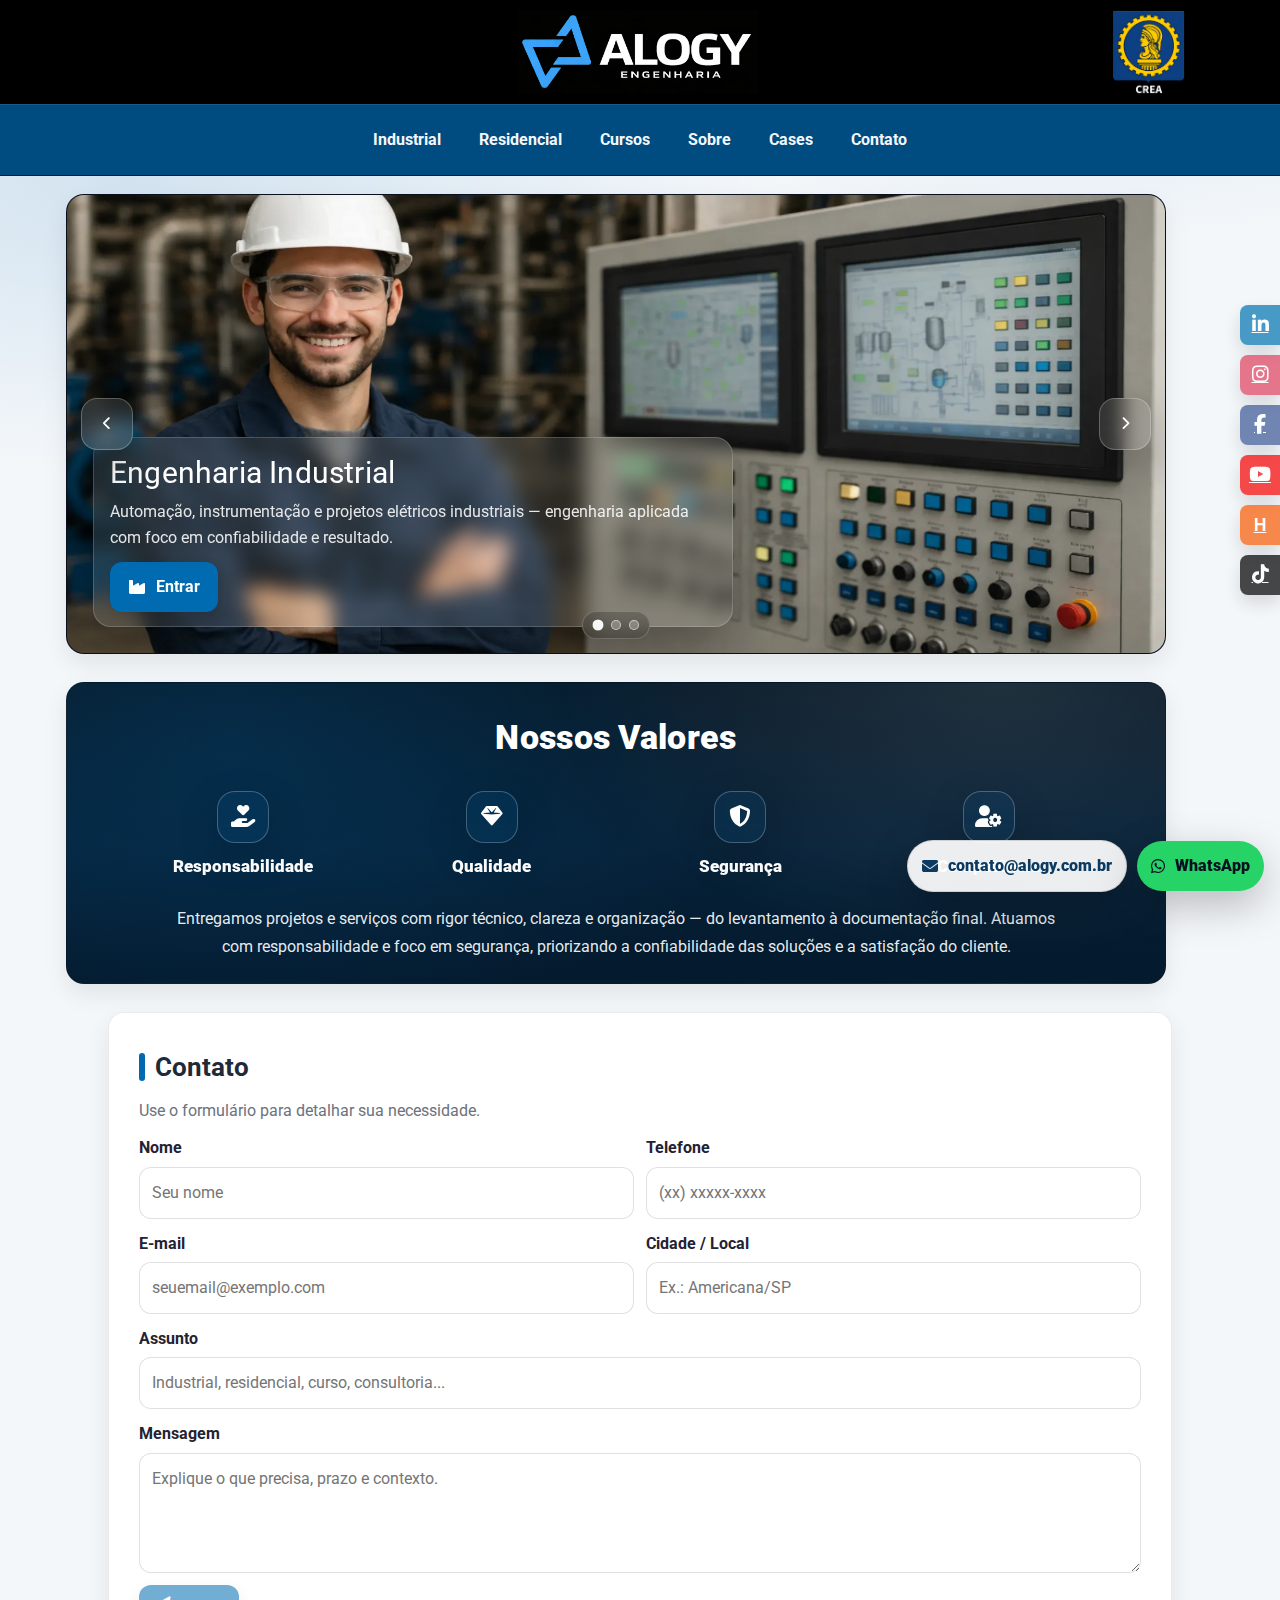
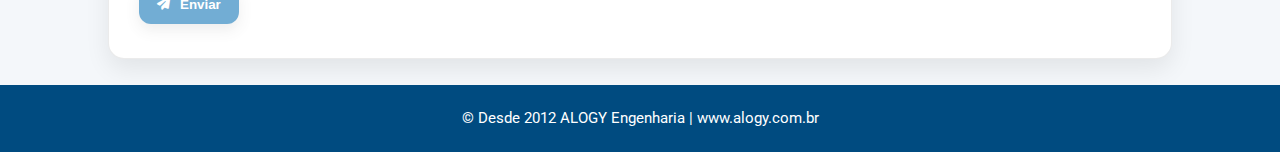
<file: index.html>
<!DOCTYPE html>
<html lang="pt-br">
<head>
  <meta charset="UTF-8" />
  <meta name="viewport" content="width=device-width, initial-scale=1.0"/>
  <title>ALOGY Engenharia | Automação, Instrumentação e Projetos Elétricos</title>

  <link rel="icon" href="logo-alogy.webp" type="image/webp" />
  <link rel="shortcut icon" href="favicon.ico" type="image/x-icon" />

  <!-- Performance (Fonts) -->
  <link rel="preconnect" href="https://fonts.googleapis.com">
  <link rel="preconnect" href="https://fonts.gstatic.com" crossorigin>
  <link href="https://fonts.googleapis.com/css2?family=Roboto:wght@400;700&display=swap" rel="stylesheet" />

  <link rel="stylesheet" href="https://cdnjs.cloudflare.com/ajax/libs/font-awesome/6.4.0/css/all.min.css" />

  <!-- SEO básico -->
  <meta name="description" content="Projetos e consultoria em automação, instrumentação e elétrica industrial/residencial. Engenharia aplicada com foco em segurança, qualidade e confiabilidade. Fale no WhatsApp."/>
  <meta name="robots" content="index,follow" />
  <link rel="canonical" href="https://www.alogy.com.br/" />
  <meta name="theme-color" content="#004b80" />
  <meta name="keywords" content="engenharia, automação, instrumentação, elétrica, projetos industriais, projetos residenciais, NR10, SCADA, projetos elétricos" />

  <!-- Open Graph / Social -->
  <meta property="og:locale" content="pt_BR" />
  <meta property="og:type" content="website" />
  <meta property="og:site_name" content="ALOGY Engenharia" />
  <meta property="og:title" content="ALOGY Engenharia" />
  <meta property="og:description" content="Projetos e consultoria em automação, instrumentação e elétrica industrial/residencial."/>
  <meta property="og:image" content="logo-alogy.webp" />
  <meta property="og:url" content="https://www.alogy.com.br/" />

  <meta name="twitter:card" content="summary_large_image" />
  <meta name="twitter:title" content="ALOGY Engenharia" />
  <meta name="twitter:description" content="Projetos e consultoria em automação, instrumentação e elétrica industrial/residencial." />
  <meta name="twitter:image" content="logo-alogy.webp" />

  <!-- ✅ seu CSS vai aqui -->
  <link rel="stylesheet" href="style.css" />

  <!-- ✅ seu JS completo vai aqui -->
  <script src="app.js" defer></script>
</head>

<body>
  <header>
    <div class="container headbar">
      <a href="index.html" class="logo-wrapper" aria-label="Voltar para o início">
        <img src="logo-alogy.webp" alt="ALOGY Engenharia" />
      </a>

      <!-- CREA no topo direito (apenas imagem estática, sem borda/caixa) -->
      <div class="crea-top" aria-label="CREA-SP">
        <img src="crea.webp" alt="CREA-SP">
      </div>

      <!-- ✅ mantém do mesmo jeito -->
      <button class="menu-toggle" onclick="toggleMobileMenu()" aria-label="Abrir menu">
        <i class="fas fa-bars"></i>
      </button>
    </div>

    <nav class="desktop" aria-label="Menu principal">
      <div class="container navlinks">
        <a href="industrial.html">Industrial</a>
        <a href="residencial.html">Residencial</a>
        <a href="cursos.html">Cursos</a>
        <a href="sobre.html">Sobre</a>
        <a href="cases.html">Cases</a>
        <a href="#contato">Contato</a>
      </div>
    </nav>

    <!-- ✅ REMOVIDO onclick dos links (auto-close já fecha sozinho) -->
    <nav class="mobile" aria-label="Menu mobile">
      <a href="industrial.html">Industrial</a>
      <a href="residencial.html">Residencial</a>
      <a href="cursos.html">Cursos</a>
      <a href="sobre.html">Sobre</a>
      <a href="cases.html">Cases</a>
      <a href="#contato">Contato</a>
    </nav>
  </header>

  <div class="social-floating" aria-label="Redes sociais">
    <a href="https://www.linkedin.com/company/alogyengenharia" class="linkedin" target="_blank" rel="noopener" aria-label="LinkedIn">
      <i class="fab fa-linkedin-in"></i>
    </a>
    <a href="https://www.instagram.com/alogyengenharia" class="instagram" target="_blank" rel="noopener" aria-label="Instagram">
      <i class="fab fa-instagram"></i>
    </a>
    <a href="https://www.facebook.com/alogyengenharia" class="facebook" target="_blank" rel="noopener" aria-label="Facebook">
      <i class="fab fa-facebook-f"></i>
    </a>
    <a href="https://www.youtube.com/@alogyengenharia" class="youtube" target="_blank" rel="noopener" aria-label="YouTube">
      <i class="fab fa-youtube"></i>
    </a>
    <a href="https://hotmart.com/pt-br/club/alogyengenharia" class="hotmart" target="_blank" rel="noopener" aria-label="Hotmart">H</a>
    <a href="https://www.tiktok.com/@alogyengenharia" class="tiktok" target="_blank" rel="noopener" aria-label="TikTok">
      <i class="fab fa-tiktok"></i>
    </a>
  </div>

  <div class="fab-wrap" aria-label="Ações rápidas">
    <a class="fab-btn mail" href="mailto:contato@alogy.com.br" aria-label="Enviar e-mail para contato@alogy.com.br">
      <i class="fas fa-envelope"></i> contato@alogy.com.br
    </a>

    <a class="fab-btn wa" href="https://wa.me/5519981795468?text=Ol%C3%A1!%20Vim%20pelo%20site%20ALOGY.%20Poderia%20me%20ajudar%3F" target="_blank" rel="noopener" aria-label="Abrir WhatsApp">
      <i class="fab fa-whatsapp"></i> WhatsApp
    </a>
  </div>

  <div class="banner-wrap banner-fullwidth">
    <div class="banner" aria-label="Banner principal com 3 destaques">
      <div class="slides">

        <!-- Slide 1 -->
        <a class="slide active" href="industrial.html"
           style="--pos-desktop: 50% 30%;"
           aria-label="Ir para Industrial">
          <picture class="slide-media" aria-hidden="true">
            <source media="(max-width: 768px)" srcset="banner1_mobile.webp">
            <img src="banner1.webp" alt="">
          </picture>

          <div class="banner-content">
            <div class="banner-card">
              <div class="banner-title">Engenharia Industrial</div>
              <div class="banner-desc">
                Automação, instrumentação e projetos elétricos industriais — engenharia aplicada com foco em confiabilidade e resultado.
              </div>
              <div class="banner-actions">
                <span class="btn"><i class="fas fa-industry"></i> Entrar</span>
              </div>
            </div>
          </div>
        </a>

        <!-- Slide 2 -->
        <a class="slide" href="residencial.html"
           style="--pos-desktop: 50% 35%;"
           aria-label="Ir para Residencial">
          <picture class="slide-media" aria-hidden="true">
            <source media="(max-width: 768px)" srcset="banner2_mobile.webp">
            <img src="banner2.webp" alt="">
          </picture>

          <div class="banner-content">
            <div class="banner-card">
              <div class="banner-title">Projetos Residenciais</div>
              <div class="banner-desc">
                Projetos elétricos, diagramas técnicos, adequações NR10 e soluções de automação para residências e edifícios.
              </div>
              <div class="banner-actions">
                <span class="btn"><i class="fas fa-house-signal"></i> Entrar</span>
              </div>
            </div>
          </div>
        </a>

        <!-- Slide 3 -->
        <a class="slide" href="cursos.html"
           style="--pos-desktop: 50% 35%;"
           aria-label="Ir para Cursos">
          <picture class="slide-media" aria-hidden="true">
            <source media="(max-width: 768px)" srcset="banner3_mobile.webp">
            <img src="banner3.webp" alt="">
          </picture>

          <div class="banner-content">
            <div class="banner-card">
              <div class="banner-title">Cursos</div>
              <div class="banner-desc">
                Cursos online em automação e instrumentação para evolução técnica e profissional.
              </div>
              <div class="banner-actions">
                <span class="btn"><i class="fas fa-graduation-cap"></i> Entrar</span>
              </div>
            </div>
          </div>
        </a>

      </div>

      <button class="banner-nav prev" type="button" aria-label="Slide anterior">
        <i class="fas fa-chevron-left"></i>
      </button>
      <button class="banner-nav next" type="button" aria-label="Próximo slide">
        <i class="fas fa-chevron-right"></i>
      </button>

      <div class="banner-dots" aria-label="Indicadores do banner">
        <span class="dot active" data-idx="0" aria-label="Ir para slide 1"></span>
        <span class="dot" data-idx="1" aria-label="Ir para slide 2"></span>
        <span class="dot" data-idx="2" aria-label="Ir para slide 3"></span>
      </div>
    </div>
  </div>

  <!-- NOSSOS VALORES -->
  <div class="values-wrap banner-fullwidth" aria-label="Seção Nossos Valores">
    <section class="values">
      <h2 class="values-title">Nossos Valores</h2>

      <div class="values-grid" role="list">
        <div class="value-item" role="listitem">
          <div class="value-icon" aria-hidden="true">
            <i class="fa-solid fa-hand-holding-heart"></i>
          </div>
          <div class="value-label">Responsabilidade</div>
        </div>

        <div class="value-item" role="listitem">
          <div class="value-icon" aria-hidden="true">
            <i class="fa-solid fa-gem"></i>
          </div>
          <div class="value-label">Qualidade</div>
        </div>

        <div class="value-item" role="listitem">
          <div class="value-icon" aria-hidden="true">
            <i class="fa-solid fa-shield-halved"></i>
          </div>
          <div class="value-label">Segurança</div>
        </div>

        <div class="value-item" role="listitem">
          <div class="value-icon" aria-hidden="true">
            <i class="fa-solid fa-user-gear"></i>
          </div>
          <div class="value-label">Competência</div>
        </div>
      </div>

      <p class="values-text">
        Entregamos projetos e serviços com rigor técnico, clareza e organização — do levantamento à documentação final.
        Atuamos com responsabilidade e foco em segurança, priorizando a confiabilidade das soluções e a satisfação do cliente.
      </p>
    </section>
  </div>

  <main class="container">
    <!-- CONTATO -->
    <section id="contato" class="section-card">
      <div class="section-title">
        <div class="bar"></div><h3>Contato</h3>
      </div>
      <p class="muted">
        Use o formulário para detalhar sua necessidade.
      </p>

      <form id="formContato" onsubmit="enviarFormulario(event)" aria-label="Formulário de contato" novalidate>
        <div class="form-grid">
          <div class="field">
            <label for="c_nome">Nome</label>
            <input id="c_nome" type="text" placeholder="Seu nome" required />
          </div>
          <div class="field">
            <label for="c_fone">Telefone</label>
            <input id="c_fone" type="tel" placeholder="(xx) xxxxx-xxxx" required />
          </div>

          <div class="field">
            <label for="c_email">E-mail</label>
            <input id="c_email" type="email" placeholder="seuemail@exemplo.com" required />
          </div>
          <div class="field">
            <label for="c_cidade">Cidade / Local</label>
            <input id="c_cidade" type="text" placeholder="Ex.: Americana/SP" required />
          </div>

          <div class="field" style="grid-column:1/-1">
            <label for="c_assunto">Assunto</label>
            <input id="c_assunto" type="text" placeholder="Industrial, residencial, curso, consultoria..." required />
          </div>

          <div class="field" style="grid-column:1/-1">
            <label for="c_msg">Mensagem</label>
            <textarea id="c_msg" placeholder="Explique o que precisa, prazo e contexto." required></textarea>
          </div>
        </div>

        <div class="form-actions">
          <button id="btnEnviar" class="btn" type="submit" disabled>
            <i class="fas fa-paper-plane"></i> Enviar
          </button>

          <div id="formSuccess" class="form-success" role="status" aria-live="polite">
            <i class="fas fa-check-circle"></i> Enviado com sucesso!
          </div>
        </div>
      </form>
    </section>
  </main>

  <footer>
    <p>&copy; Desde 2012 ALOGY Engenharia | www.alogy.com.br</p>
  </footer>
</body>
</html>
</file>
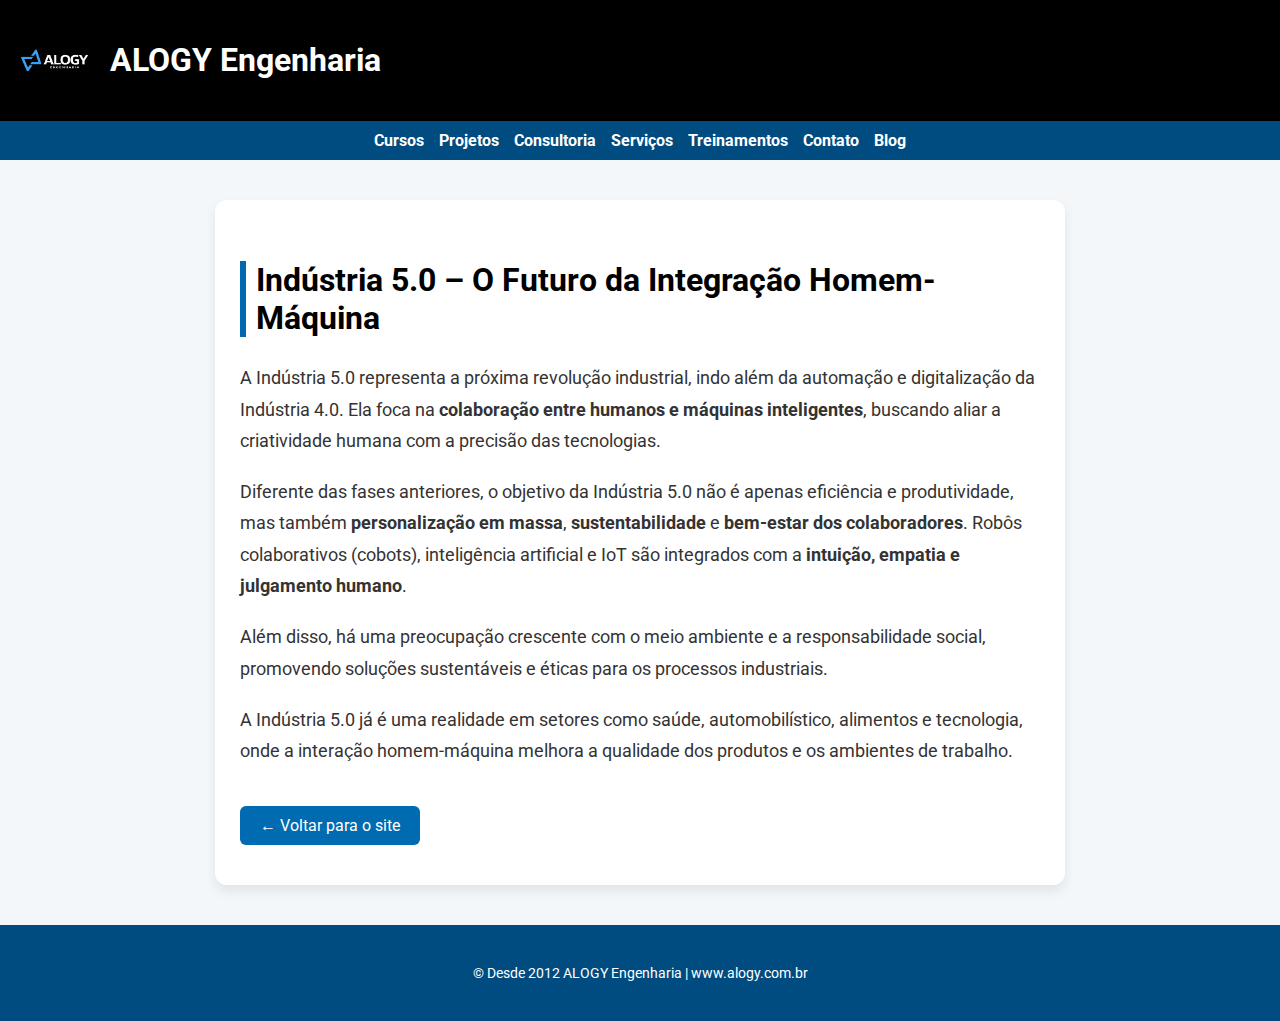
<file: blog.html>
<!DOCTYPE html>
<html lang="pt-br">
<head>
  <meta charset="UTF-8">
  <meta name="viewport" content="width=device-width, initial-scale=1.0">
  <title>Blog | ALOGY Engenharia</title>
  <link rel="icon" href="logo-alogy.webp" type="image/webp">
  <link href="https://fonts.googleapis.com/css2?family=Roboto:wght@400;700&display=swap" rel="stylesheet">
  <link rel="stylesheet" href="https://cdnjs.cloudflare.com/ajax/libs/font-awesome/6.4.0/css/all.min.css">
  <meta name="description" content="Artigos técnicos da ALOGY Engenharia sobre automação, instrumentação e indústria.">
  <style>
    :root {
      --primary-color: #000;
      --secondary-color: #006bb1;
      --light-bg: #f4f7fa;
      --dark-bg: #004b80;
      --accent-color: #0169b0;
    }

    body {
      font-family: 'Roboto', sans-serif;
      background-color: var(--light-bg);
      margin: 0;
      color: #333;
    }

    header {
      background-color: var(--primary-color);
      color: white;
      padding: 20px;
      display: flex;
      align-items: center;
      gap: 20px;
    }

    header img {
      width: 70px;
    }

    nav {
      background-color: var(--dark-bg);
      display: flex;
      justify-content: center;
      gap: 15px;
      padding: 10px;
    }

    nav a {
      color: white;
      text-decoration: none;
      font-weight: bold;
    }

    nav a:hover {
      color: var(--accent-color);
    }

    .blog-container {
      max-width: 800px;
      margin: 40px auto;
      background-color: white;
      padding: 40px 25px;
      border-radius: 12px;
      box-shadow: 0 6px 12px rgba(0, 0, 0, 0.08);
    }

    .blog-container h1 {
      color: var(--primary-color);
      font-size: 2rem;
      border-left: 6px solid var(--accent-color);
      padding-left: 10px;
      margin-bottom: 25px;
    }

    .blog-container p {
      font-size: 1.15rem;
      line-height: 1.7;
      margin-bottom: 20px;
    }

    .button-back {
      display: inline-block;
      margin-top: 20px;
      background-color: var(--secondary-color);
      color: white;
      padding: 10px 20px;
      border-radius: 6px;
      text-decoration: none;
      transition: background-color 0.3s ease;
    }

    .button-back:hover {
      background-color: var(--accent-color);
    }

    footer {
      background-color: var(--dark-bg);
      color: white;
      text-align: center;
      padding: 25px 10px;
      margin-top: 40px;
      font-size: 0.9rem;
    }
  </style>
</head>
<body>
  <header>
    <img src="logo-alogy.webp" alt="Logo ALOGY" loading="lazy">
    <h1>ALOGY Engenharia</h1>
  </header>

  <nav>
    <a href="index.html#cursos">Cursos</a>
    <a href="index.html#projetos">Projetos</a>
    <a href="index.html#consultoria">Consultoria</a>
    <a href="index.html#servicos">Serviços</a>
    <a href="index.html#treinamentos">Treinamentos</a>
    <a href="index.html#contato">Contato</a>
    <a href="blog.html">Blog</a>
  </nav>

  <main class="blog-container">
    <h1>Indústria 5.0 – O Futuro da Integração Homem-Máquina</h1>
    <p>A Indústria 5.0 representa a próxima revolução industrial, indo além da automação e digitalização da Indústria 4.0. Ela foca na <strong>colaboração entre humanos e máquinas inteligentes</strong>, buscando aliar a criatividade humana com a precisão das tecnologias.</p>

    <p>Diferente das fases anteriores, o objetivo da Indústria 5.0 não é apenas eficiência e produtividade, mas também <strong>personalização em massa</strong>, <strong>sustentabilidade</strong> e <strong>bem-estar dos colaboradores</strong>. Robôs colaborativos (cobots), inteligência artificial e IoT são integrados com a <strong>intuição, empatia e julgamento humano</strong>.</p>

    <p>Além disso, há uma preocupação crescente com o meio ambiente e a responsabilidade social, promovendo soluções sustentáveis e éticas para os processos industriais.</p>

    <p>A Indústria 5.0 já é uma realidade em setores como saúde, automobilístico, alimentos e tecnologia, onde a interação homem-máquina melhora a qualidade dos produtos e os ambientes de trabalho.</p>

    <a href="index.html" class="button-back">← Voltar para o site</a>
  </main>

  <footer>
    <p>&copy; Desde 2012 ALOGY Engenharia | www.alogy.com.br</p>
  </footer>
</body>
</html>
</file>
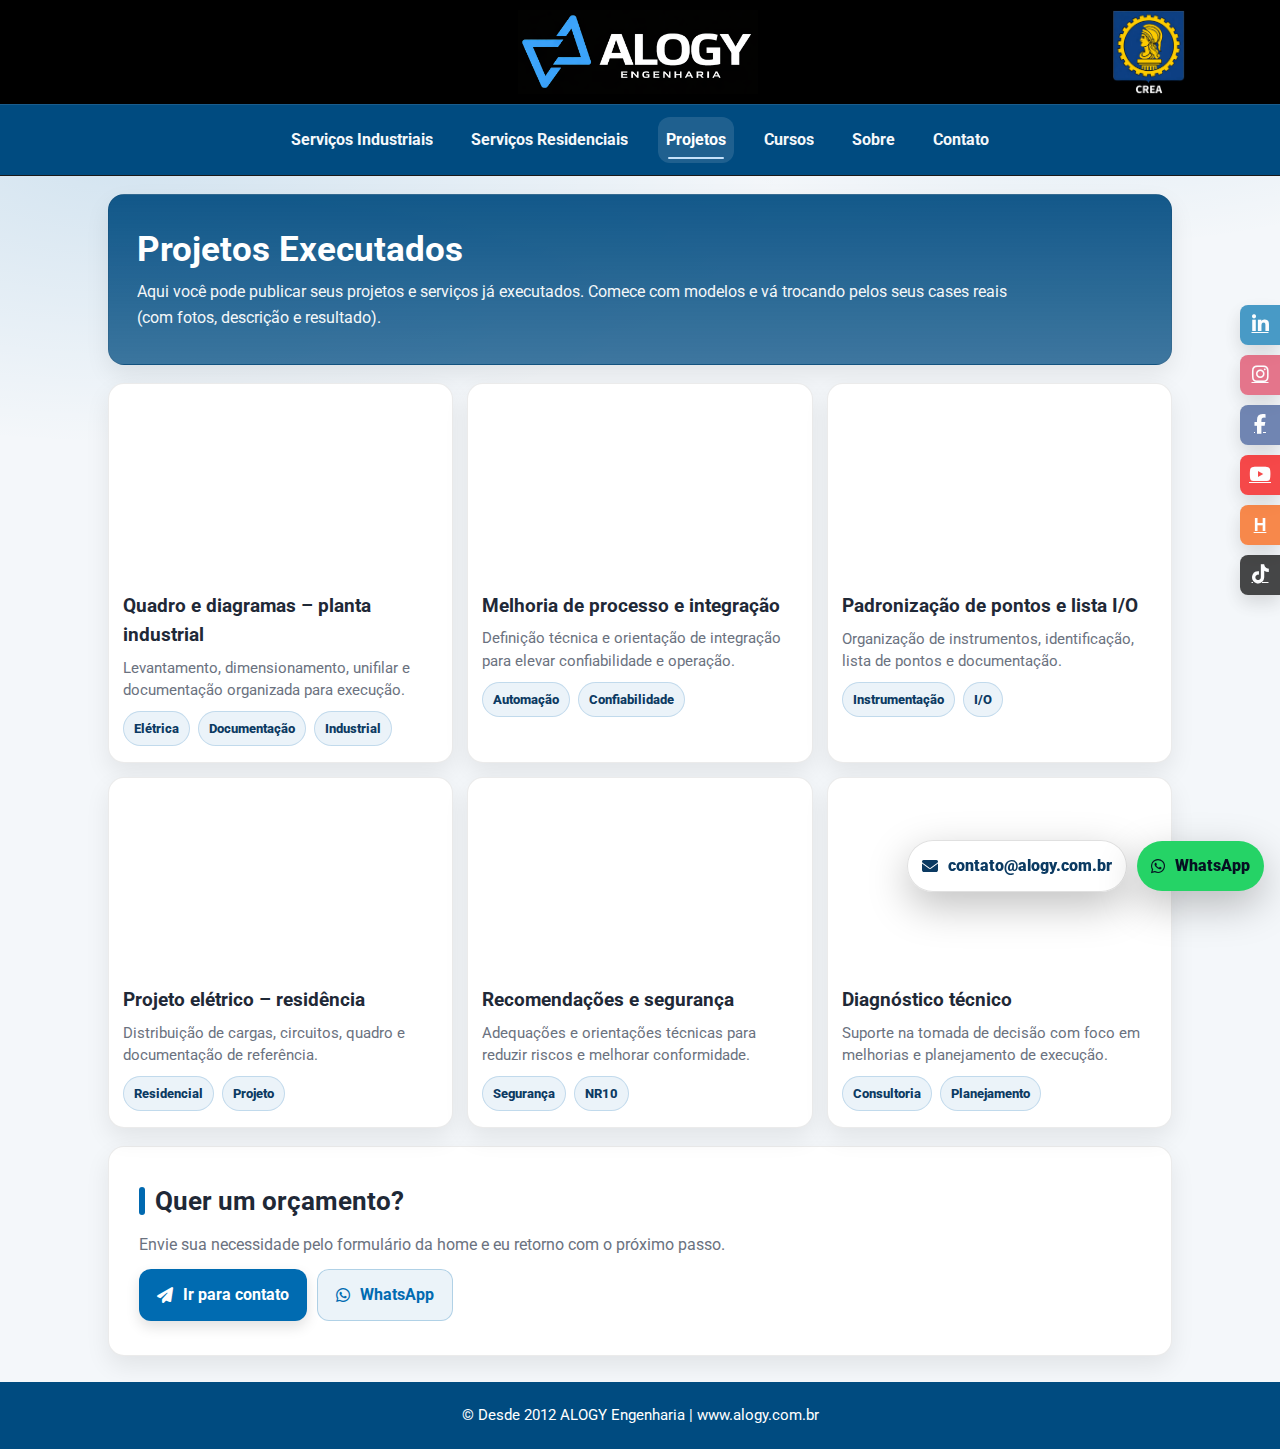
<file: cases.html>
<!DOCTYPE html>
<html lang="pt-br">
<head>
  <meta charset="UTF-8" />
  <meta name="viewport" content="width=device-width, initial-scale=1.0"/>
  <title>Projetos | ALOGY Engenharia</title>

  <link rel="icon" href="logo-alogy.webp" type="image/webp" />
  <link rel="shortcut icon" href="favicon.ico" type="image/x-icon" />

  <!-- Performance (Fonts) -->
  <link rel="preconnect" href="https://fonts.googleapis.com">
  <link rel="preconnect" href="https://fonts.gstatic.com" crossorigin>
  <link href="https://fonts.googleapis.com/css2?family=Roboto:wght@400;700&display=swap" rel="stylesheet" />
  <link rel="stylesheet" href="https://cdnjs.cloudflare.com/ajax/libs/font-awesome/6.4.0/css/all.min.css" />

  <!-- SEO básico -->
  <meta name="description" content="Projetos e serviços executados pela ALOGY Engenharia. Portfólio em automação, instrumentação e projetos elétricos."/>
  <meta name="robots" content="index,follow" />
  <meta name="theme-color" content="#004b80" />
  <link rel="canonical" href="https://www.alogy.com.br/cases.html" />

  <!-- ✅ mesmo CSS/JS do index -->
  <link rel="stylesheet" href="style.css" />
  <script src="app.js" defer></script>
</head>

<body>
  <!-- ===== HEADER (igual ao index) ===== -->
  <header>
    <div class="container headbar">
      <a href="index.html" class="logo-wrapper" aria-label="Voltar para o início">
        <img src="logo-alogy.webp" alt="ALOGY Engenharia" />
      </a>

      <div class="crea-top" aria-label="CREA-SP">
        <img src="crea.webp" alt="CREA-SP">
      </div>

      <button class="menu-toggle" onclick="toggleMobileMenu()" aria-label="Abrir menu">
        <i class="fas fa-bars"></i>
      </button>
    </div>

    <nav class="desktop" aria-label="Menu principal">
      <div class="container navlinks">
        <a href="industrial.html">Serviços Industriais</a>
        <a href="residencial.html">Serviços Residenciais</a>
        <a href="cases.html">Projetos</a>
        <a href="cursos.html">Cursos</a>
        <a href="sobre.html">Sobre</a>        
        <a href="index.html#contato">Contato</a>
      </div>
    </nav>

    <!-- ✅ sem onclick (app.js fecha sozinho) -->
    <nav class="mobile" aria-label="Menu mobile">
      <a href="industrial.html">Serviços Industriais</a>
      <a href="residencial.html">Serviços Residenciais</a>
      <a href="cases.html">Projetos</a>
      <a href="cursos.html">Cursos</a>
      <a href="sobre.html">Sobre</a>
            <a href="index.html#contato">Contato</a>
    </nav>
  </header>

  <!-- ===== Social Floating (igual ao index) ===== -->
  <div class="social-floating" aria-label="Redes sociais">
    <a href="https://www.linkedin.com/company/alogyengenharia" class="linkedin" target="_blank" rel="noopener" aria-label="LinkedIn">
      <i class="fab fa-linkedin-in"></i>
    </a>
    <a href="https://www.instagram.com/alogyengenharia" class="instagram" target="_blank" rel="noopener" aria-label="Instagram">
      <i class="fab fa-instagram"></i>
    </a>
    <a href="https://www.facebook.com/alogyengenharia" class="facebook" target="_blank" rel="noopener" aria-label="Facebook">
      <i class="fab fa-facebook-f"></i>
    </a>
    <a href="https://www.youtube.com/@alogyengenharia" class="youtube" target="_blank" rel="noopener" aria-label="YouTube">
      <i class="fab fa-youtube"></i>
    </a>
    <a href="https://hotmart.com/pt-br/club/alogyengenharia" class="hotmart" target="_blank" rel="noopener" aria-label="Hotmart">H</a>
    <a href="https://www.tiktok.com/@alogyengenharia" class="tiktok" target="_blank" rel="noopener" aria-label="TikTok">
      <i class="fab fa-tiktok"></i>
    </a>
  </div>

  <!-- ===== FAB (igual ao index) ===== -->
  <div class="fab-wrap" aria-label="Ações rápidas">
    <a class="fab-btn mail" href="mailto:contato@alogy.com.br" aria-label="Enviar e-mail para contato@alogy.com.br">
      <i class="fas fa-envelope"></i> contato@alogy.com.br
    </a>
    <a class="fab-btn wa" href="https://wa.me/5519981795468?text=Ol%C3%A1!%20Vim%20pelo%20site%20ALOGY.%20Quero%20um%20or%C3%A7amento." target="_blank" rel="noopener" aria-label="Abrir WhatsApp">
      <i class="fab fa-whatsapp"></i> WhatsApp
    </a>
  </div>

  <main class="container" style="margin-top:18px">
    <section class="page-hero">
      <h1>Projetos Executados</h1>
      <p>
        Aqui você pode publicar seus projetos e serviços já executados. Comece com modelos e vá trocando pelos seus cases reais
        (com fotos, descrição e resultado).
      </p>
    </section>

    <section class="projects-grid" aria-label="Lista de projetos">
      <article class="proj">
        <div class="thumb">Projeto Elétrico Industrial</div>
        <div class="proj-body">
          <h3>Quadro e diagramas – planta industrial</h3>
          <p>Levantamento, dimensionamento, unifilar e documentação organizada para execução.</p>
          <div class="tags">
            <span class="tag">Elétrica</span><span class="tag">Documentação</span><span class="tag">Industrial</span>
          </div>
        </div>
      </article>

      <article class="proj">
        <div class="thumb">Automação</div>
        <div class="proj-body">
          <h3>Melhoria de processo e integração</h3>
          <p>Definição técnica e orientação de integração para elevar confiabilidade e operação.</p>
          <div class="tags">
            <span class="tag">Automação</span><span class="tag">Confiabilidade</span>
          </div>
        </div>
      </article>

      <article class="proj">
        <div class="thumb">Instrumentação</div>
        <div class="proj-body">
          <h3>Padronização de pontos e lista I/O</h3>
          <p>Organização de instrumentos, identificação, lista de pontos e documentação.</p>
          <div class="tags">
            <span class="tag">Instrumentação</span><span class="tag">I/O</span>
          </div>
        </div>
      </article>

      <article class="proj">
        <div class="thumb">Residencial</div>
        <div class="proj-body">
          <h3>Projeto elétrico – residência</h3>
          <p>Distribuição de cargas, circuitos, quadro e documentação de referência.</p>
          <div class="tags">
            <span class="tag">Residencial</span><span class="tag">Projeto</span>
          </div>
        </div>
      </article>

      <article class="proj">
        <div class="thumb">NR10</div>
        <div class="proj-body">
          <h3>Recomendações e segurança</h3>
          <p>Adequações e orientações técnicas para reduzir riscos e melhorar conformidade.</p>
          <div class="tags">
            <span class="tag">Segurança</span><span class="tag">NR10</span>
          </div>
        </div>
      </article>

      <article class="proj">
        <div class="thumb">Consultoria</div>
        <div class="proj-body">
          <h3>Diagnóstico técnico</h3>
          <p>Suporte na tomada de decisão com foco em melhorias e planejamento de execução.</p>
          <div class="tags">
            <span class="tag">Consultoria</span><span class="tag">Planejamento</span>
          </div>
        </div>
      </article>
    </section>

    <section class="section-card" style="margin-top:18px">
      <div class="section-title">
        <div class="bar"></div><h3>Quer um orçamento?</h3>
      </div>
      <p class="muted">Envie sua necessidade pelo formulário da home e eu retorno com o próximo passo.</p>
      <div style="margin-top:12px;display:flex;gap:10px;flex-wrap:wrap">
        <a class="btn" href="index.html#contato"><i class="fas fa-paper-plane"></i> Ir para contato</a>
        <a class="btn secondary" href="https://wa.me/5519981795468?text=Ol%C3%A1!%20Gostaria%20de%20um%20or%C3%A7amento%20para%20um%20projeto." target="_blank" rel="noopener">
          <i class="fab fa-whatsapp"></i> WhatsApp
        </a>
      </div>
    </section>
  </main>

  <footer>
    <p>&copy; Desde 2012 ALOGY Engenharia | www.alogy.com.br</p>
  </footer>
</body>
</html>
</file>
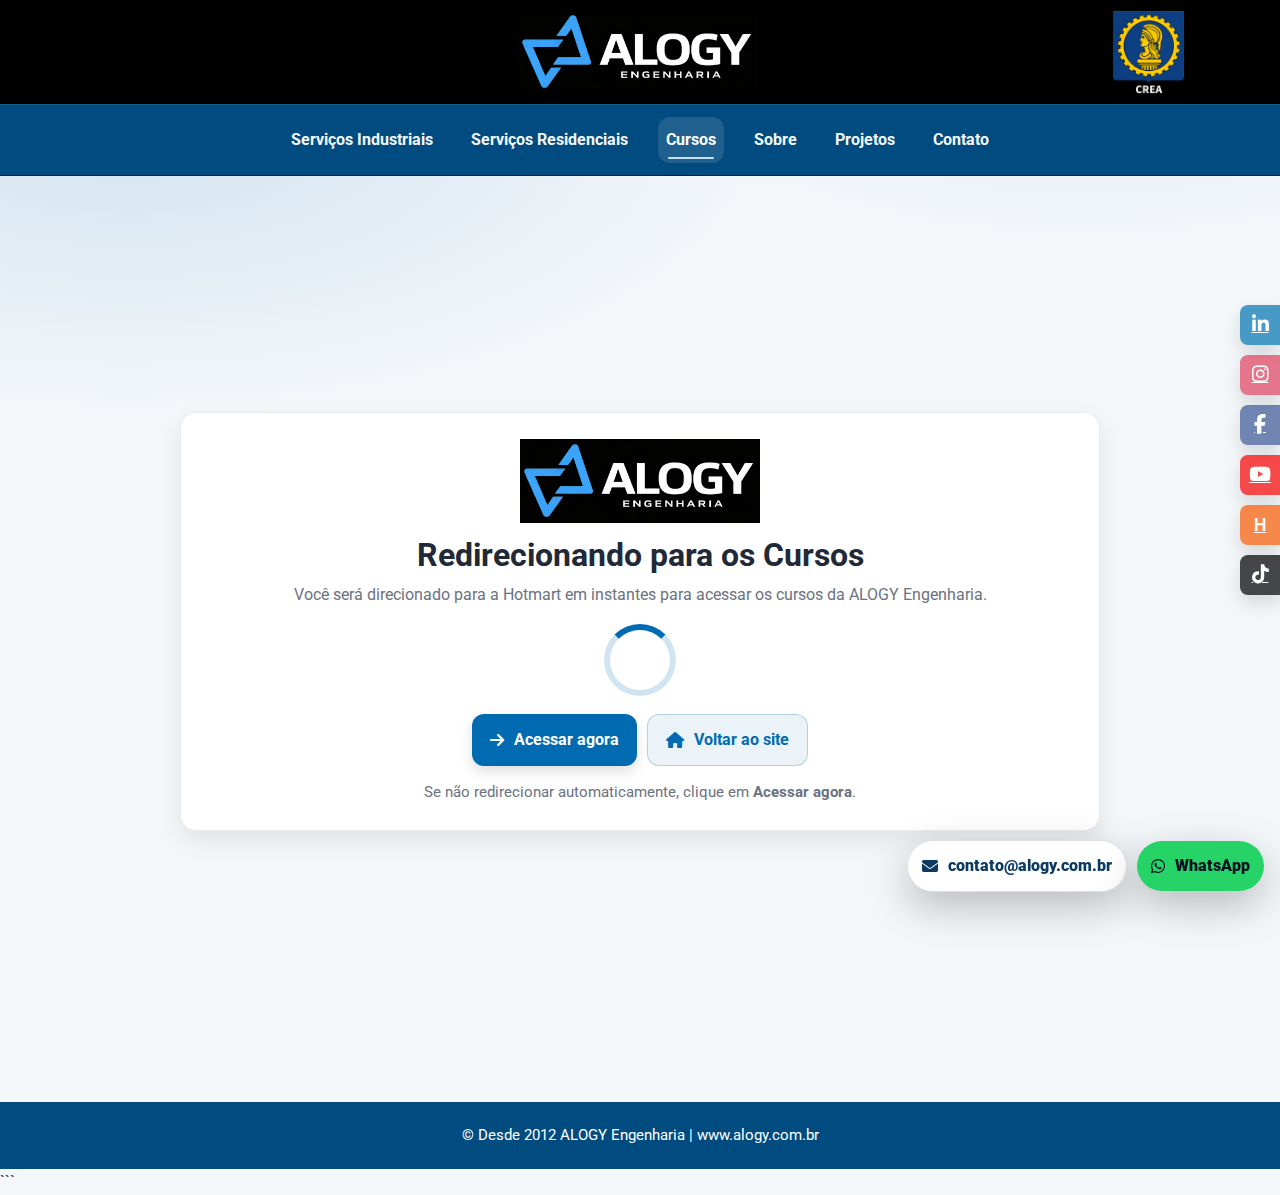
<file: cursos.html>
<!DOCTYPE html>
<html lang="pt-br">
<head>
  <meta charset="UTF-8" />
  <meta name="viewport" content="width=device-width, initial-scale=1.0"/>
  <title>Cursos | ALOGY Engenharia</title>

  <!-- SEO básico (página ponte) -->
  <meta name="description" content="Cursos de automação e instrumentação da ALOGY Engenharia. Acesso via plataforma Hotmart."/>
  <meta name="robots" content="noindex,follow" />
  <link rel="canonical" href="https://www.alogy.com.br/cursos.html" />
  <meta name="theme-color" content="#004b80" />

  <!-- Redirect fallback (caso JS bloqueado) -->
  <meta http-equiv="refresh" content="3;url=https://hotmart.com/pt-br/club/alogyengenharia">

  <link rel="icon" href="logo-alogy.webp" type="image/webp" />
  <link rel="shortcut icon" href="favicon.ico" type="image/x-icon" />

  <!-- Performance (Fonts) -->
  <link rel="preconnect" href="https://fonts.googleapis.com">
  <link rel="preconnect" href="https://fonts.gstatic.com" crossorigin>
  <link href="https://fonts.googleapis.com/css2?family=Roboto:wght@400;700&display=swap" rel="stylesheet" />

  <link rel="stylesheet" href="https://cdnjs.cloudflare.com/ajax/libs/font-awesome/6.4.0/css/all.min.css" />

  <!-- ✅ Mesmo CSS do site -->
  <link rel="stylesheet" href="style.css" />

  <!-- ✅ Mesmo JS do site -->
  <script src="app.js" defer></script>

  <style>
    /* ===== Página ponte (usa tokens do seu :root) ===== */
    .redirect-wrap{
      min-height: calc(100vh - 0px);
      display:flex;
      align-items:center;
      justify-content:center;
      padding: 18px 0 26px;
    }
    .redirect-card{
      width: min(920px, 100%);
      background: var(--card);
      border: 1px solid rgba(0,0,0,.08);
      border-radius: var(--radius);
      box-shadow: var(--shadow);
      padding: 26px;
      text-align:center;
    }
    .redirect-logo{
      width: 240px;
      max-width: 85%;
      height:auto;
      display:block;
      margin: 0 auto 14px;
    }
    .redirect-title{
      font-size: 2.0rem;
      line-height: 1.15;
      margin-bottom: 8px;
      color: var(--text);
    }
    .redirect-desc{
      color: var(--muted);
      margin: 0 auto 16px;
      max-width: 760px;
      font-size: 1.02rem;
      line-height: 1.6;
    }

    /* Loader */
    .loader{
      width: 72px;
      height: 72px;
      border-radius: 999px;
      border: 6px solid rgba(0,107,177,.18);
      border-top-color: var(--brand);
      margin: 10px auto 18px;
      animation: spin 1.0s linear infinite;
    }
    @keyframes spin{
      to { transform: rotate(360deg); }
    }

    /* Ajustes do botão da página (usa o .btn do seu CSS) */
    .redirect-actions{
      display:flex;
      gap:10px;
      justify-content:center;
      flex-wrap:wrap;
      margin-top: 10px;
    }

    .hint{
      margin-top: 14px;
      color: var(--muted);
      font-size: .95rem;
    }

    @media (max-width: 768px){
      .redirect-title{ font-size: 1.55rem; }
      .redirect-card{ padding: 20px; }
      .loader{ width: 62px; height: 62px; }
    }
  </style>

  <script>
    // ✅ Redirect PRO (rápido e suave)
    const HOTMART_URL = "https://hotmart.com/pt-br/club/alogyengenharia";

    // 1) Atualiza o link do botão/âncora no DOM assim que carregar
    document.addEventListener("DOMContentLoaded", () => {
      const linkNow = document.getElementById("goNow");
      if(linkNow) linkNow.href = HOTMART_URL;

      // 2) Redireciona após um pequeno delay (tempo de ler + ver loader)
      setTimeout(() => {
        window.location.replace(HOTMART_URL);
      }, 1400);
    });
  </script>
</head>

<body>
  <!-- ===== HEADER (igual ao site) ===== -->
  <header>
    <div class="container headbar">
      <a href="index.html" class="logo-wrapper" aria-label="Voltar para o início">
        <img src="logo-alogy.webp" alt="ALOGY Engenharia" />
      </a>

      <div class="crea-top" aria-label="CREA-SP">
        <img src="crea.webp" alt="CREA-SP">
      </div>

      <button class="menu-toggle" onclick="toggleMobileMenu()" aria-label="Abrir menu">
        <i class="fas fa-bars"></i>
      </button>
    </div>

    <nav class="desktop" aria-label="Menu principal">
      <div class="container navlinks">
        <a href="industrial.html">Serviços Industriais</a>
        <a href="residencial.html">Serviços Residenciais</a>
        <a href="cursos.html">Cursos</a>
        <a href="sobre.html">Sobre</a>
        <a href="cases.html">Projetos</a>
        <a href="index.html#contato">Contato</a>
      </div>
    </nav>

    <nav class="mobile" aria-label="Menu mobile">
      <a href="industrial.html">Serviços Industriais</a>
      <a href="residencial.html">Serviços Residenciais</a>
      <a href="cursos.html">Cursos</a>
      <a href="sobre.html">Sobre</a>
      <a href="cases.html">Projetos</a>
      <a href="index.html#contato">Contato</a>
    </nav>
  </header>

  <!-- ===== Social Floating (igual ao index) ===== -->
  <div class="social-floating" aria-label="Redes sociais">
    <a href="https://www.linkedin.com/company/alogyengenharia" class="linkedin" target="_blank" rel="noopener" aria-label="LinkedIn">
      <i class="fab fa-linkedin-in"></i>
    </a>
    <a href="https://www.instagram.com/alogyengenharia" class="instagram" target="_blank" rel="noopener" aria-label="Instagram">
      <i class="fab fa-instagram"></i>
    </a>
    <a href="https://www.facebook.com/alogyengenharia" class="facebook" target="_blank" rel="noopener" aria-label="Facebook">
      <i class="fab fa-facebook-f"></i>
    </a>
    <a href="https://www.youtube.com/@alogyengenharia" class="youtube" target="_blank" rel="noopener" aria-label="YouTube">
      <i class="fab fa-youtube"></i>
    </a>
    <a href="https://hotmart.com/pt-br/club/alogyengenharia" class="hotmart" target="_blank" rel="noopener" aria-label="Hotmart">H</a>
    <a href="https://www.tiktok.com/@alogyengenharia" class="tiktok" target="_blank" rel="noopener" aria-label="TikTok">
      <i class="fab fa-tiktok"></i>
    </a>
  </div>

  <!-- ===== FAB (igual ao index) ===== -->
  <div class="fab-wrap" aria-label="Ações rápidas">
    <a class="fab-btn mail" href="mailto:contato@alogy.com.br" aria-label="Enviar e-mail para contato@alogy.com.br">
      <i class="fas fa-envelope"></i> contato@alogy.com.br
    </a>

    <a class="fab-btn wa" href="https://wa.me/5519981795468?text=Ol%C3%A1!%20Vim%20pelo%20site%20ALOGY.%20Gostaria%20de%20informa%C3%A7%C3%B5es%20sobre%20os%20cursos." target="_blank" rel="noopener" aria-label="Abrir WhatsApp">
      <i class="fab fa-whatsapp"></i> WhatsApp
    </a>
  </div>

  <!-- ===== CONTEÚDO ===== -->
  <main class="container redirect-wrap" aria-label="Redirecionamento para cursos">
    <section class="redirect-card">
      <img class="redirect-logo" src="logo-alogy.webp" alt="ALOGY Engenharia">

      <h1 class="redirect-title">Redirecionando para os Cursos</h1>
      <p class="redirect-desc">
        Você será direcionado para a Hotmart em instantes para acessar os cursos da ALOGY Engenharia.
      </p>

      <div class="loader" aria-hidden="true"></div>

      <div class="redirect-actions">
        <a id="goNow" class="btn" href="https://hotmart.com/pt-br/club/alogyengenharia">
          <i class="fas fa-arrow-right"></i> Acessar agora
        </a>
        <a class="btn secondary" href="index.html">
          <i class="fas fa-house"></i> Voltar ao site
        </a>
      </div>

      <div class="hint">
        Se não redirecionar automaticamente, clique em <strong>Acessar agora</strong>.
      </div>
    </section>
  </main>

  <footer>
    <p>&copy; Desde 2012 ALOGY Engenharia | www.alogy.com.br</p>
  </footer>
</body>
</html>
```
</file>
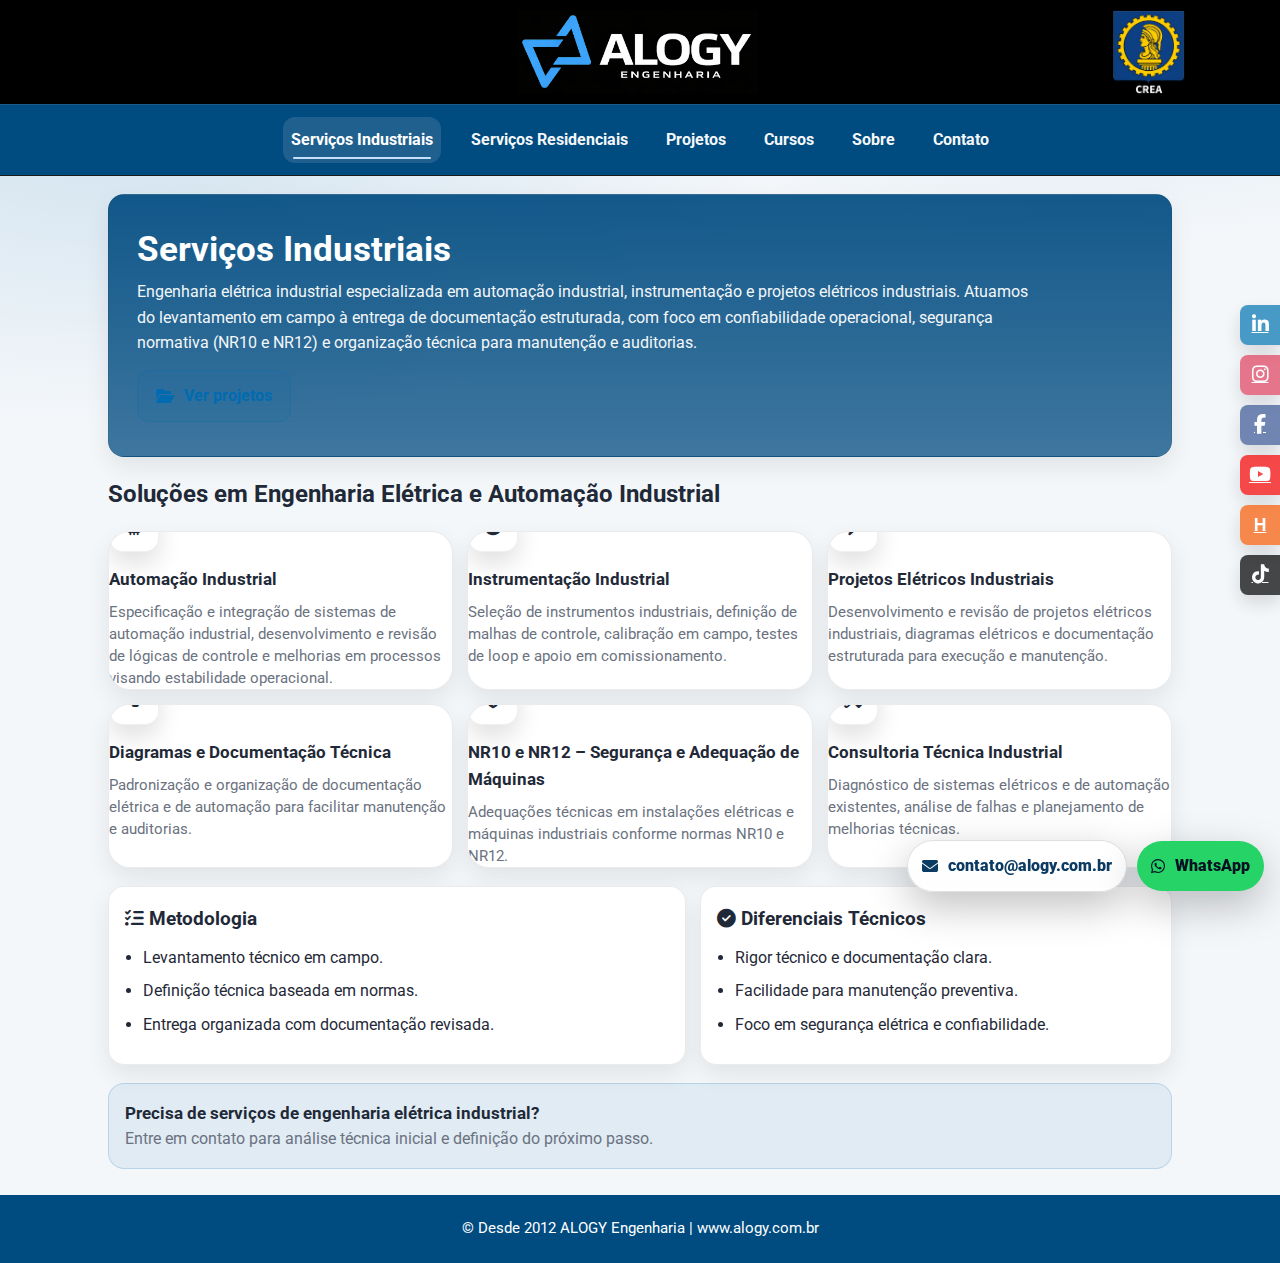
<file: industrial.html>
<!DOCTYPE html>
<html lang="pt-br">
<head>
  <meta charset="UTF-8" />
  <meta name="viewport" content="width=device-width, initial-scale=1.0"/>

  <title>Serviços Industriais em Automação, Instrumentação e Projetos Elétricos | ALOGY Engenharia</title>

  <meta name="description" content="Engenharia elétrica industrial especializada em automação, instrumentação, projetos elétricos, NR10, NR12, calibração de instrumentos e testes de malhas. Atuação técnica do levantamento à documentação final."/>
  <meta name="robots" content="index,follow" />
  <meta name="theme-color" content="#004b80" />
  <link rel="canonical" href="https://www.alogy.com.br/industrial.html" />

  <link rel="icon" href="logo-alogy.webp" type="image/webp" />
  <link rel="shortcut icon" href="favicon.ico" type="image/x-icon" />

  <!-- Performance (Fonts) -->
  <link rel="preconnect" href="https://fonts.googleapis.com">
  <link rel="preconnect" href="https://fonts.gstatic.com" crossorigin>
  <link href="https://fonts.googleapis.com/css2?family=Roboto:wght@400;700&display=swap" rel="stylesheet" />
  <link rel="stylesheet" href="https://cdnjs.cloudflare.com/ajax/libs/font-awesome/6.4.0/css/all.min.css" />

  <!-- CSS/JS global -->
  <link rel="stylesheet" href="style.css" />
  <script src="app.js" defer></script>

  <!-- Schema.org -->
  <script type="application/ld+json">
  {
    "@context": "https://schema.org",
    "@type": "ProfessionalService",
    "name": "ALOGY Engenharia",
    "url": "https://www.alogy.com.br/industrial.html",
    "description": "Serviços industriais em automação industrial, instrumentação, projetos elétricos industriais, NR10, NR12, calibração de instrumentos e testes de malhas.",
    "areaServed": "BR",
    "foundingDate": "2012",
    "hasOfferCatalog": {
      "@type": "OfferCatalog",
      "name": "Serviços Industriais",
      "itemListElement": [
        { "@type": "Offer", "itemOffered": { "@type": "Service", "name": "Automação Industrial" }},
        { "@type": "Offer", "itemOffered": { "@type": "Service", "name": "Instrumentação Industrial" }},
        { "@type": "Offer", "itemOffered": { "@type": "Service", "name": "Projetos Elétricos Industriais" }},
        { "@type": "Offer", "itemOffered": { "@type": "Service", "name": "Adequação NR10 e NR12" }}
      ]
    }
  }
  </script>
</head>

<body>
  <!-- ===== HEADER ===== -->
  <header>
    <div class="container headbar">
      <a href="/" class="logo-wrapper" aria-label="Voltar para o início">

        <img src="logo-alogy.webp" alt="ALOGY Engenharia" />
      </a>

      <div class="crea-top" aria-label="CREA-SP">
        <img src="crea.webp" alt="CREA-SP">
      </div>

      <button class="menu-toggle" onclick="toggleMobileMenu()" aria-label="Abrir menu">
        <i class="fas fa-bars"></i>
      </button>
    </div>

    <nav class="desktop" aria-label="Menu principal">
      <div class="container navlinks">
        <a href="industrial.html">Serviços Industriais</a>
        <a href="residencial.html">Serviços Residenciais</a>
        <a href="cases.html">Projetos</a>
        <a href="cursos.html">Cursos</a>
        <a href="sobre.html">Sobre</a>
        <a href="index.html#contato">Contato</a>
      </div>
    </nav>

    <nav class="mobile" aria-label="Menu mobile">
      <a href="industrial.html">Serviços Industriais</a>
      <a href="residencial.html">Serviços Residenciais</a>
      <a href="cases.html">Projetos</a>
      <a href="cursos.html">Cursos</a>
      <a href="sobre.html">Sobre</a>
      <a href="index.html#contato">Contato</a>
    </nav>
  </header>

  <!-- ===== Social Floating ===== -->
  <div class="social-floating" aria-label="Redes sociais">
    <a href="https://www.linkedin.com/company/alogyengenharia" class="linkedin" target="_blank" rel="noopener"><i class="fab fa-linkedin-in"></i></a>
    <a href="https://www.instagram.com/alogyengenharia" class="instagram" target="_blank" rel="noopener"><i class="fab fa-instagram"></i></a>
    <a href="https://www.facebook.com/alogyengenharia" class="facebook" target="_blank" rel="noopener"><i class="fab fa-facebook-f"></i></a>
    <a href="https://www.youtube.com/@alogyengenharia" class="youtube" target="_blank" rel="noopener"><i class="fab fa-youtube"></i></a>
    <a href="https://hotmart.com/pt-br/club/alogyengenharia" class="hotmart" target="_blank" rel="noopener">H</a>
    <a href="https://www.tiktok.com/@alogyengenharia" class="tiktok" target="_blank" rel="noopener"><i class="fab fa-tiktok"></i></a>
  </div>

  <!-- ===== FAB ===== -->
  <div class="fab-wrap" aria-label="Ações rápidas">
    <a class="fab-btn mail" href="mailto:contato@alogy.com.br">
      <i class="fas fa-envelope"></i> contato@alogy.com.br
    </a>

    <a class="fab-btn wa" href="https://wa.me/5519981795468?text=Ol%C3%A1!%20Vim%20pelo%20site%20ALOGY.%20Gostaria%20de%20um%20or%C3%A7amento%20para%20servi%C3%A7os%20industriais." target="_blank" rel="noopener">
      <i class="fab fa-whatsapp"></i> WhatsApp
    </a>
  </div>

  <!-- ===== CONTEÚDO ===== -->
  <main class="container" style="margin-top:18px">

    <section class="page-hero">
      <h1>Serviços Industriais</h1>
      <p>
        Engenharia elétrica industrial especializada em automação industrial, instrumentação e projetos elétricos industriais.
        Atuamos do levantamento em campo à entrega de documentação estruturada, com foco em confiabilidade operacional,
        segurança normativa (NR10 e NR12) e organização técnica para manutenção e auditorias.
      </p>

      <!-- BOTÃO ÚNICO -->
      <div class="cta-actions" style="margin-top:14px">
        <a class="btn secondary" href="./cases.html">
          <i class="fas fa-folder-open"></i> Ver projetos
        </a>
      </div>
    </section>

    <section>
      <h2>Soluções em Engenharia Elétrica e Automação Industrial</h2>
    </section>

    <section class="service-grid">

      <div class="svc">
        <div class="ico"><i class="fas fa-microchip"></i></div>
        <div>
          <h3>Automação Industrial</h3>
          <p>Especificação e integração de sistemas de automação industrial, desenvolvimento e revisão de lógicas de controle e melhorias em processos visando estabilidade operacional.</p>
        </div>
      </div>

      <div class="svc">
        <div class="ico"><i class="fas fa-gauge-high"></i></div>
        <div>
          <h3>Instrumentação Industrial</h3>
          <p>Seleção de instrumentos industriais, definição de malhas de controle, calibração em campo, testes de loop e apoio em comissionamento.</p>
        </div>
      </div>

      <div class="svc">
        <div class="ico"><i class="fas fa-bolt"></i></div>
        <div>
          <h3>Projetos Elétricos Industriais</h3>
          <p>Desenvolvimento e revisão de projetos elétricos industriais, diagramas elétricos e documentação estruturada para execução e manutenção.</p>
        </div>
      </div>

      <div class="svc">
        <div class="ico"><i class="fas fa-diagram-project"></i></div>
        <div>
          <h3>Diagramas e Documentação Técnica</h3>
          <p>Padronização e organização de documentação elétrica e de automação para facilitar manutenção e auditorias.</p>
        </div>
      </div>

      <div class="svc">
        <div class="ico"><i class="fas fa-shield-halved"></i></div>
        <div>
          <h3>NR10 e NR12 – Segurança e Adequação de Máquinas</h3>
          <p>Adequações técnicas em instalações elétricas e máquinas industriais conforme normas NR10 e NR12.</p>
        </div>
      </div>

      <div class="svc">
        <div class="ico"><i class="fas fa-screwdriver-wrench"></i></div>
        <div>
          <h3>Consultoria Técnica Industrial</h3>
          <p>Diagnóstico de sistemas elétricos e de automação existentes, análise de falhas e planejamento de melhorias técnicas.</p>
        </div>
      </div>

    </section>

    <section class="split">
      <div class="bullet">
        <h3><i class="fas fa-list-check"></i> Metodologia</h3>
        <ul>
          <li>Levantamento técnico em campo.</li>
          <li>Definição técnica baseada em normas.</li>
          <li>Entrega organizada com documentação revisada.</li>
        </ul>
      </div>

      <div class="bullet">
        <h3><i class="fas fa-circle-check"></i> Diferenciais Técnicos</h3>
        <ul>
          <li>Rigor técnico e documentação clara.</li>
          <li>Facilidade para manutenção preventiva.</li>
          <li>Foco em segurança elétrica e confiabilidade.</li>
        </ul>
      </div>
    </section>

    <!-- CTA FINAL SEM BOTÃO -->
    <section class="cta-bar">
      <div>
        <strong>Precisa de serviços de engenharia elétrica industrial?</strong><br/>
        <span class="muted">Entre em contato para análise técnica inicial e definição do próximo passo.</span>
      </div>
    </section>

  </main>

  <footer>
    <p>&copy; Desde 2012 ALOGY Engenharia | www.alogy.com.br</p>
  </footer>
</body>
</html>
</file>
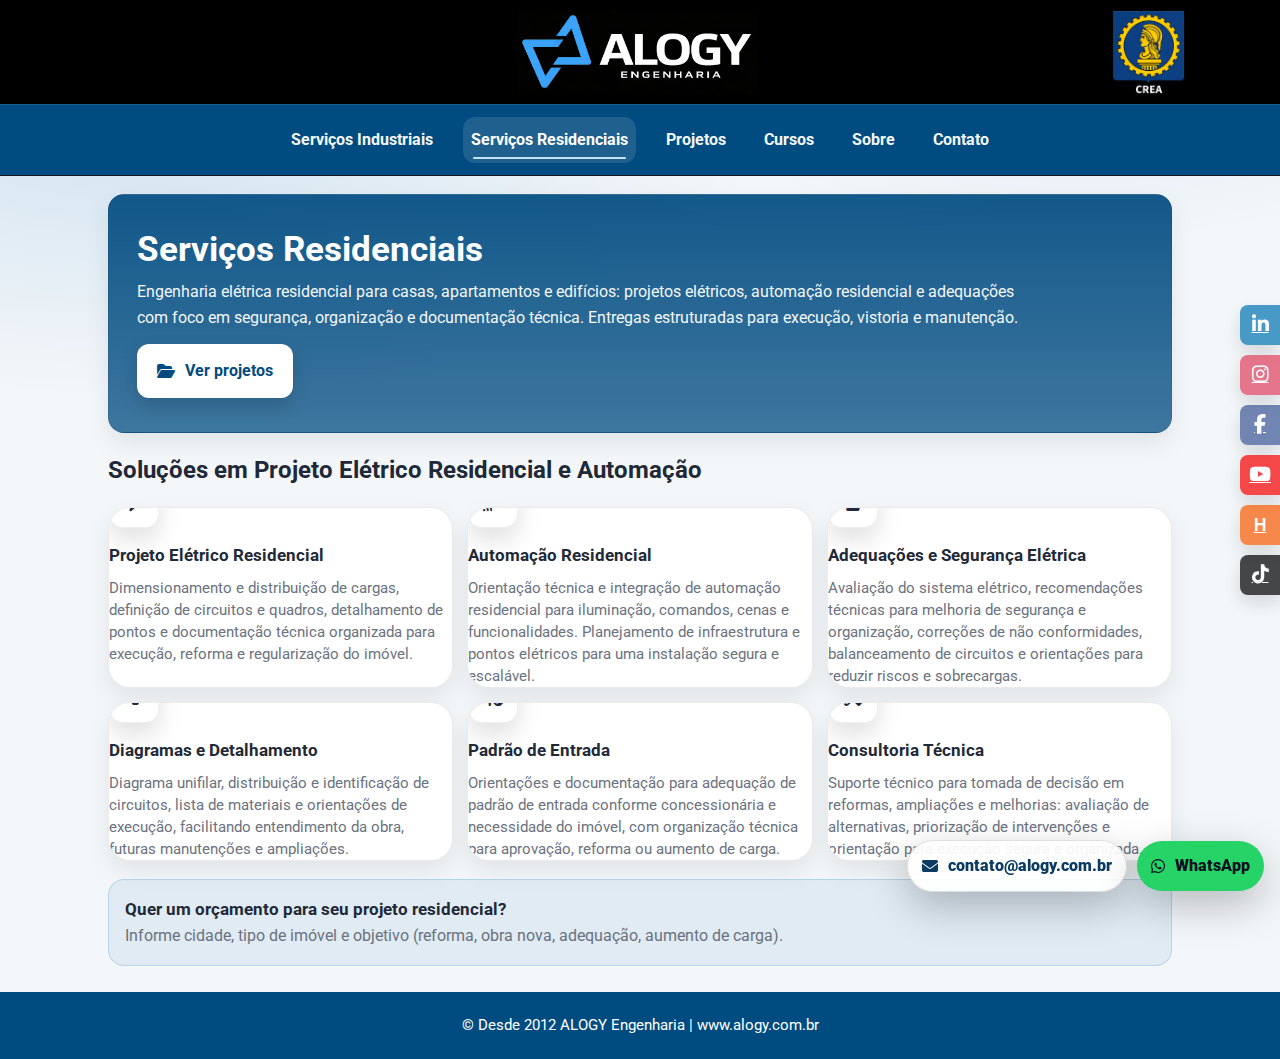
<file: residencial.html>
<!DOCTYPE html>
<html lang="pt-br">
<head>
  <meta charset="UTF-8" />
  <meta name="viewport" content="width=device-width, initial-scale=1.0"/>

  <!-- SEO -->
  <title>Serviços Residenciais em Projetos Elétricos e Automação | ALOGY Engenharia</title>
  <meta name="description" content="Serviços residenciais em engenharia elétrica: projeto elétrico, automação residencial, adequações e segurança, padrão de entrada e documentação técnica. Atendimento para casas, apartamentos e edifícios."/>
  <meta name="robots" content="index,follow" />
  <meta name="theme-color" content="#004b80" />
  <link rel="canonical" href="https://www.alogy.com.br/residencial.html" />

  <!-- Icons -->
  <link rel="icon" href="logo-alogy.webp" type="image/webp" />
  <link rel="shortcut icon" href="favicon.ico" type="image/x-icon" />

  <!-- Performance (Fonts) -->
  <link rel="preconnect" href="https://fonts.googleapis.com">
  <link rel="preconnect" href="https://fonts.gstatic.com" crossorigin>
  <link href="https://fonts.googleapis.com/css2?family=Roboto:wght@400;700&display=swap" rel="stylesheet" />
  <link rel="stylesheet" href="https://cdnjs.cloudflare.com/ajax/libs/font-awesome/6.4.0/css/all.min.css" />

  <!-- CSS/JS global -->
  <link rel="stylesheet" href="style.css" />
  <script src="app.js" defer></script>

  <!-- Schema.org -->
  <script type="application/ld+json">
  {
    "@context": "https://schema.org",
    "@type": "ProfessionalService",
    "name": "ALOGY Engenharia",
    "url": "https://www.alogy.com.br/residencial.html",
    "description": "Serviços residenciais em engenharia elétrica: projeto elétrico residencial, automação residencial, adequações e segurança, padrão de entrada e documentação técnica.",
    "areaServed": "BR",
    "foundingDate": "2012",
    "hasOfferCatalog": {
      "@type": "OfferCatalog",
      "name": "Serviços Residenciais",
      "itemListElement": [
        { "@type": "Offer", "itemOffered": { "@type": "Service", "name": "Projeto Elétrico Residencial" } },
        { "@type": "Offer", "itemOffered": { "@type": "Service", "name": "Automação Residencial" } },
        { "@type": "Offer", "itemOffered": { "@type": "Service", "name": "Adequações e Segurança Elétrica" } },
        { "@type": "Offer", "itemOffered": { "@type": "Service", "name": "Padrão de Entrada" } },
        { "@type": "Offer", "itemOffered": { "@type": "Service", "name": "Diagramas e Detalhamento" } },
        { "@type": "Offer", "itemOffered": { "@type": "Service", "name": "Consultoria Técnica" } }
      ]
    }
  }
  </script>
</head>

<body>
  <!-- ===== HEADER ===== -->
  <header>
    <div class="container headbar">
      <a href="/" class="logo-wrapper" aria-label="Voltar para o início">
        <img src="logo-alogy.webp" alt="ALOGY Engenharia" />
      </a>

      <div class="crea-top" aria-label="CREA-SP">
        <img src="crea.webp" alt="CREA-SP">
      </div>

      <button class="menu-toggle" onclick="toggleMobileMenu()" aria-label="Abrir menu">
        <i class="fas fa-bars"></i>
      </button>
    </div>

    <nav class="desktop" aria-label="Menu principal">
      <div class="container navlinks">
        <a href="industrial.html">Serviços Industriais</a>
        <a href="residencial.html">Serviços Residenciais</a>
        <a href="cases.html">Projetos</a>
        <a href="cursos.html">Cursos</a>
        <a href="sobre.html">Sobre</a>
        <a href="index.html#contato">Contato</a>
      </div>
    </nav>

    <nav class="mobile" aria-label="Menu mobile">
      <a href="industrial.html">Serviços Industriais</a>
      <a href="residencial.html">Serviços Residenciais</a>
      <a href="cases.html">Projetos</a>
      <a href="cursos.html">Cursos</a>
      <a href="sobre.html">Sobre</a>
      <a href="index.html#contato">Contato</a>
    </nav>
  </header>

  <!-- ===== Social Floating ===== -->
  <div class="social-floating" aria-label="Redes sociais">
    <a href="https://www.linkedin.com/company/alogyengenharia" class="linkedin" target="_blank" rel="noopener"><i class="fab fa-linkedin-in"></i></a>
    <a href="https://www.instagram.com/alogyengenharia" class="instagram" target="_blank" rel="noopener"><i class="fab fa-instagram"></i></a>
    <a href="https://www.facebook.com/alogyengenharia" class="facebook" target="_blank" rel="noopener"><i class="fab fa-facebook-f"></i></a>
    <a href="https://www.youtube.com/@alogyengenharia" class="youtube" target="_blank" rel="noopener"><i class="fab fa-youtube"></i></a>
    <a href="https://hotmart.com/pt-br/club/alogyengenharia" class="hotmart" target="_blank" rel="noopener">H</a>
    <a href="https://www.tiktok.com/@alogyengenharia" class="tiktok" target="_blank" rel="noopener"><i class="fab fa-tiktok"></i></a>
  </div>

  <!-- ===== FAB ===== -->
  <div class="fab-wrap" aria-label="Ações rápidas">
    <a class="fab-btn mail" href="mailto:contato@alogy.com.br">
      <i class="fas fa-envelope"></i> contato@alogy.com.br
    </a>

    <a class="fab-btn wa"
       href="https://wa.me/5519981795468?text=Ol%C3%A1!%20Vim%20pelo%20site%20ALOGY.%20Gostaria%20de%20um%20or%C3%A7amento%20para%20servi%C3%A7os%20residenciais."
       target="_blank" rel="noopener">
      <i class="fab fa-whatsapp"></i> WhatsApp
    </a>
  </div>

  <!-- ===== CONTEÚDO ===== -->
  <main class="container" style="margin-top:18px">
    <section class="page-hero">
      <h1>Serviços Residenciais</h1>
      <p>
        Engenharia elétrica residencial para casas, apartamentos e edifícios: projetos elétricos,
        automação residencial e adequações com foco em segurança, organização e documentação técnica.
        Entregas estruturadas para execução, vistoria e manutenção.
      </p>

      <!-- CTA ÚNICO -->
      <div class="cta-actions" style="margin-top:14px">
        <a href="cases.html"
           style="
           display:inline-flex;
           align-items:center;
           gap:10px;
           padding:14px 20px;
           background:#ffffff;
           color:#004b80;
           font-weight:700;
           border-radius:12px;
           text-decoration:none;
           box-shadow:0 8px 18px rgba(0,0,0,.15);
           ">
          <i class="fas fa-folder-open"></i> Ver projetos
        </a>
      </div>
    </section>

    <section>
      <h2>Soluções em Projeto Elétrico Residencial e Automação</h2>
    </section>

    <!-- ✅ Revisado: estrutura consistente e sem excesso de wrappers -->
    <section class="service-grid" aria-label="Lista de serviços residenciais">

      <div class="svc">
        <div class="ico"><i class="fas fa-bolt"></i></div>
        <div>
          <h3>Projeto Elétrico Residencial</h3>
          <p>
            Dimensionamento e distribuição de cargas, definição de circuitos e quadros, detalhamento de pontos
            e documentação técnica organizada para execução, reforma e regularização do imóvel.
          </p>
        </div>
      </div>

      <div class="svc">
        <div class="ico"><i class="fas fa-house-signal"></i></div>
        <div>
          <h3>Automação Residencial</h3>
          <p>
            Orientação técnica e integração de automação residencial para iluminação, comandos, cenas e funcionalidades.
            Planejamento de infraestrutura e pontos elétricos para uma instalação segura e escalável.
          </p>
        </div>
      </div>

      <div class="svc">
        <div class="ico"><i class="fas fa-clipboard-check"></i></div>
        <div>
          <h3>Adequações e Segurança Elétrica</h3>
          <p>
            Avaliação do sistema elétrico, recomendações técnicas para melhoria de segurança e organização,
            correções de não conformidades, balanceamento de circuitos e orientações para reduzir riscos e sobrecargas.
          </p>
        </div>
      </div>

      <div class="svc">
        <div class="ico"><i class="fas fa-diagram-project"></i></div>
        <div>
          <h3>Diagramas e Detalhamento</h3>
          <p>
            Diagrama unifilar, distribuição e identificação de circuitos, lista de materiais e orientações de execução,
            facilitando entendimento da obra, futuras manutenções e ampliações.
          </p>
        </div>
      </div>

      <div class="svc">
        <div class="ico"><i class="fas fa-plug-circle-bolt"></i></div>
        <div>
          <h3>Padrão de Entrada</h3>
          <p>
            Orientações e documentação para adequação de padrão de entrada conforme concessionária e necessidade do imóvel,
            com organização técnica para aprovação, reforma ou aumento de carga.
          </p>
        </div>
      </div>

      <div class="svc">
        <div class="ico"><i class="fas fa-screwdriver-wrench"></i></div>
        <div>
          <h3>Consultoria Técnica</h3>
          <p>
            Suporte técnico para tomada de decisão em reformas, ampliações e melhorias: avaliação de alternativas,
            priorização de intervenções e orientação para execução segura e organizada.
          </p>
        </div>
      </div>

    </section>

    <!-- CTA BAR sem botões duplicados -->
    <section class="cta-bar" aria-label="Chamada para contato">
      <div>
        <strong>Quer um orçamento para seu projeto residencial?</strong><br/>
        <span class="muted">Informe cidade, tipo de imóvel e objetivo (reforma, obra nova, adequação, aumento de carga).</span>
      </div>
    </section>
  </main>

  <!-- ===== FOOTER ===== -->
  <footer>
    <p>&copy; Desde 2012 ALOGY Engenharia | www.alogy.com.br</p>
  </footer>
</body>
</html>
</file>
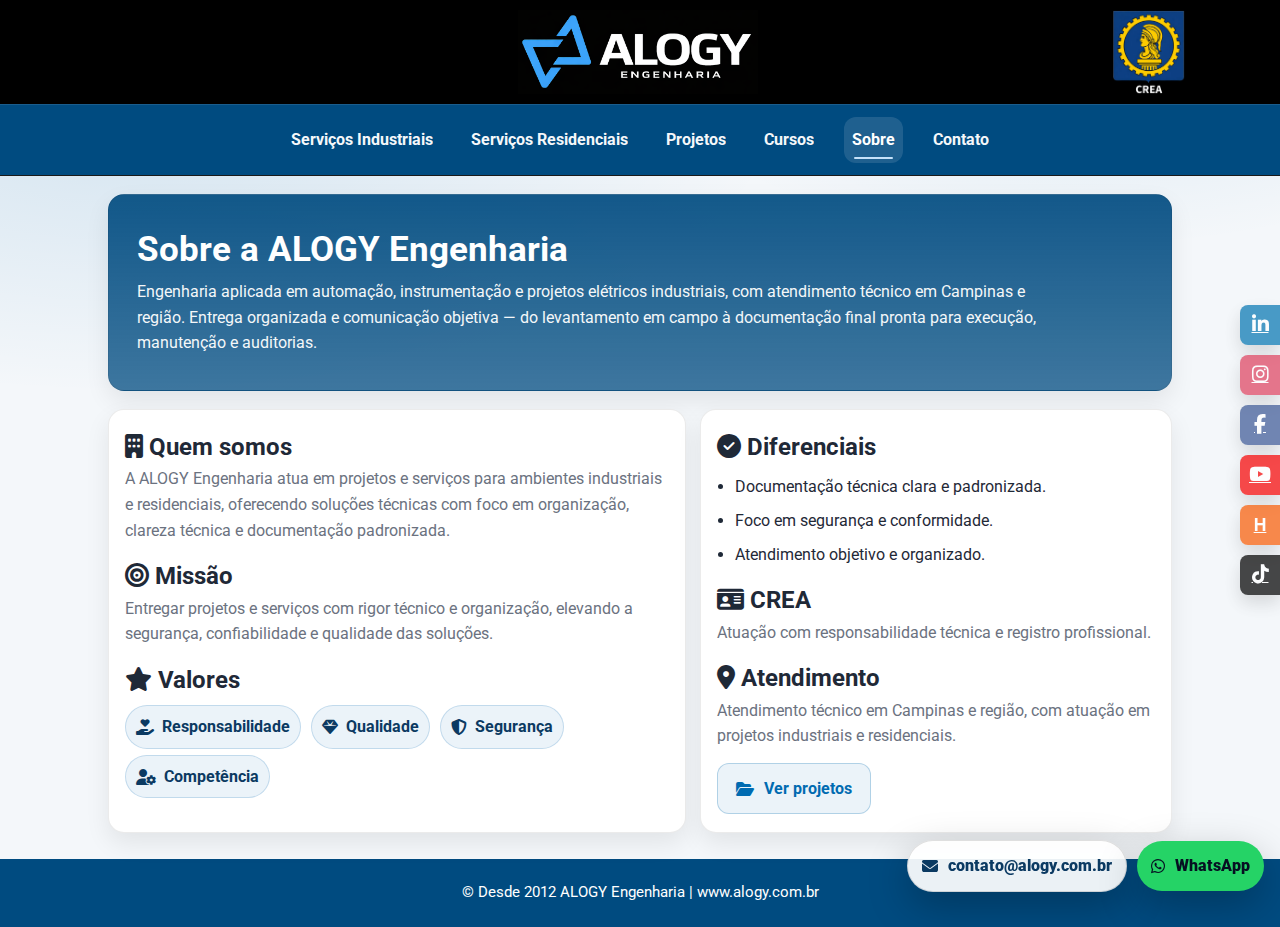
<file: sobre.html>
<!DOCTYPE html>
<html lang="pt-br">
<head>
  <meta charset="UTF-8" />
  <meta name="viewport" content="width=device-width, initial-scale=1.0"/>

  <title>Sobre a ALOGY Engenharia | Automação, Instrumentação e Elétrica</title>

  <link rel="icon" href="logo-alogy.webp" type="image/webp" />
  <link rel="shortcut icon" href="favicon.ico" type="image/x-icon" />

  <!-- Performance (Fonts) -->
  <link rel="preconnect" href="https://fonts.googleapis.com">
  <link rel="preconnect" href="https://fonts.gstatic.com" crossorigin>
  <link href="https://fonts.googleapis.com/css2?family=Roboto:wght@400;700&display=swap" rel="stylesheet" />
  <link rel="stylesheet" href="https://cdnjs.cloudflare.com/ajax/libs/font-awesome/6.4.0/css/all.min.css" />

  <!-- SEO -->
  <meta name="description" content="Conheça a ALOGY Engenharia. Engenharia elétrica, automação industrial e instrumentação com atendimento técnico em Campinas e região."/>
  <meta name="robots" content="index,follow" />
  <meta name="theme-color" content="#004b80" />
  <link rel="canonical" href="https://www.alogy.com.br/sobre.html" />

  <link rel="stylesheet" href="style.css" />
  <script src="app.js" defer></script>

  <!-- Schema -->
  <script type="application/ld+json">
  {
    "@context": "https://schema.org",
    "@type": "AboutPage",
    "name": "Sobre a ALOGY Engenharia",
    "url": "https://www.alogy.com.br/sobre.html",
    "about": {
      "@type": "ProfessionalService",
      "name": "ALOGY Engenharia",
      "foundingDate": "2012",
      "areaServed": {
        "@type": "AdministrativeArea",
        "name": "Campinas e região"
      },
      "description": "Engenharia aplicada em automação, instrumentação e projetos elétricos com atendimento técnico em Campinas e região."
    }
  }
  </script>
</head>

<body>

<header>
  <div class="container headbar">
    <a href="index.html" class="logo-wrapper">
      <img src="logo-alogy.webp" alt="ALOGY Engenharia" />
    </a>

    <div class="crea-top">
      <img src="crea.webp" alt="CREA-SP">
    </div>

    <button class="menu-toggle" onclick="toggleMobileMenu()">
      <i class="fas fa-bars"></i>
    </button>
  </div>

  <nav class="desktop">
    <div class="container navlinks">
      <a href="industrial.html">Serviços Industriais</a>
      <a href="residencial.html">Serviços Residenciais</a>
      <a href="cases.html">Projetos</a>
      <a href="cursos.html">Cursos</a>
      <a href="sobre.html">Sobre</a>
      <a href="index.html#contato">Contato</a>
    </div>
  </nav>

  <nav class="mobile">
    <a href="industrial.html">Serviços Industriais</a>
    <a href="residencial.html">Serviços Residenciais</a>
    <a href="cases.html">Projetos</a>
    <a href="cursos.html">Cursos</a>
    <a href="sobre.html">Sobre</a>
    <a href="index.html#contato">Contato</a>
  </nav>
</header>

<div class="social-floating">
  <a href="https://www.linkedin.com/company/alogyengenharia" class="linkedin" target="_blank"><i class="fab fa-linkedin-in"></i></a>
  <a href="https://www.instagram.com/alogyengenharia" class="instagram" target="_blank"><i class="fab fa-instagram"></i></a>
  <a href="https://www.facebook.com/alogyengenharia" class="facebook" target="_blank"><i class="fab fa-facebook-f"></i></a>
  <a href="https://www.youtube.com/@alogyengenharia" class="youtube" target="_blank"><i class="fab fa-youtube"></i></a>
  <a href="https://hotmart.com/pt-br/club/alogyengenharia" class="hotmart" target="_blank">H</a>
  <a href="https://www.tiktok.com/@alogyengenharia" class="tiktok" target="_blank"><i class="fab fa-tiktok"></i></a>
</div>

<div class="fab-wrap">
  <a class="fab-btn mail" href="mailto:contato@alogy.com.br">
    <i class="fas fa-envelope"></i> contato@alogy.com.br
  </a>
  <a class="fab-btn wa" href="https://wa.me/5519981795468?text=Ol%C3%A1!%20Vim%20pelo%20site%20ALOGY." target="_blank">
    <i class="fab fa-whatsapp"></i> WhatsApp
  </a>
</div>

<main class="container" style="margin-top:18px">

  <section class="page-hero">
    <h1>Sobre a ALOGY Engenharia</h1>
    <p>
      Engenharia aplicada em automação, instrumentação e projetos elétricos industriais,
      com atendimento técnico em Campinas e região. Entrega organizada e comunicação objetiva —
      do levantamento em campo à documentação final pronta para execução, manutenção e auditorias.
    </p>
  </section>

  <section class="about-grid">

    <div class="cardx">
      <h2><i class="fas fa-building"></i> Quem somos</h2>
      <p class="muted">
        A ALOGY Engenharia atua em projetos e serviços para ambientes industriais e residenciais,
        oferecendo soluções técnicas com foco em organização, clareza técnica e documentação padronizada.
      </p>

      <h2 style="margin-top:14px"><i class="fas fa-bullseye"></i> Missão</h2>
      <p class="muted">
        Entregar projetos e serviços com rigor técnico e organização,
        elevando a segurança, confiabilidade e qualidade das soluções.
      </p>

      <h2 style="margin-top:14px"><i class="fas fa-star"></i> Valores</h2>
      <div>
        <span class="pill"><i class="fa-solid fa-hand-holding-heart"></i> Responsabilidade</span>
        <span class="pill"><i class="fa-solid fa-gem"></i> Qualidade</span>
        <span class="pill"><i class="fa-solid fa-shield-halved"></i> Segurança</span>
        <span class="pill"><i class="fa-solid fa-user-gear"></i> Competência</span>
      </div>
    </div>

    <div class="cardx">
      <h2><i class="fas fa-circle-check"></i> Diferenciais</h2>
      <ul style="margin-left:18px">
        <li style="margin:8px 0">Documentação técnica clara e padronizada.</li>
        <li style="margin:8px 0">Foco em segurança e conformidade.</li>
        <li style="margin:8px 0">Atendimento objetivo e organizado.</li>
      </ul>

      <h2 style="margin-top:14px"><i class="fas fa-id-card"></i> CREA</h2>
      <p class="muted">
        Atuação com responsabilidade técnica e registro profissional.
      </p>

      <h2 style="margin-top:14px"><i class="fas fa-location-dot"></i> Atendimento</h2>
      <p class="muted">
        Atendimento técnico em Campinas e região, com atuação em projetos industriais e residenciais.
      </p>

      <div style="margin-top:14px;display:flex;gap:10px;flex-wrap:wrap">
        <a class="btn secondary" href="cases.html"><i class="fas fa-folder-open"></i> Ver projetos</a>
      </div>
    </div>

  </section>
</main>

<footer>
  <p>&copy; Desde 2012 ALOGY Engenharia | www.alogy.com.br</p>
</footer>

</body>
</html>
</file>
<file: style.css>
:root{
  --primary:#000;
  --dark:#004b80;
  --brand:#006bb1;
  --accent:#0169b0;
  --bg:#f4f7fa;
  --text:#1f2937;
  --muted:#6b7280;
  --line:rgba(0,0,0,.10);
  --card:#ffffff;
  --radius:16px;
  --shadow: 0 10px 25px rgba(0,0,0,.08);

  /* ✅ Ajuste: banner menos alto (era 520) */
  --banner-h: 460px;

  --banner-radius: 18px;

  /* reserva da barra social (aproximar banner/valores dela) */
  --social-safe: 52px;

  /* espaço à esquerda (pra não grudar) */
  --left-gutter: 22px;
}

*{box-sizing:border-box;margin:0;padding:0}
html{scroll-behavior:smooth}
body{
  font-family:'Roboto',sans-serif;
  background:
    radial-gradient(1100px 500px at 10% 10%, rgba(1,105,176,.14), transparent 60%),
    radial-gradient(900px 450px at 85% 0%, rgba(0,107,177,.12), transparent 55%),
    var(--bg);
  color:var(--text);
  line-height:1.6;
}

a{color:inherit}
.container{max-width:1100px;margin:0 auto;padding:0 18px}

/* ✅ evita âncora ficar escondida pelo header sticky */
#contato{ scroll-margin-top: 120px; }

/* =========================
   HEADER
   ========================= */
header .container{
  padding-left: 14px;
  padding-right: 18px;
}

.btn{
  display:inline-flex;align-items:center;gap:10px;
  background:var(--brand);color:#fff;text-decoration:none;
  padding:12px 18px;border-radius:12px;font-weight:700;
  box-shadow:0 6px 14px rgba(0,0,0,.12);
  transition:transform .15s ease, background-color .2s ease, opacity .2s ease;
  border:none;
  cursor:pointer;
}
.btn:hover{background:var(--accent);transform:translateY(-1px)}
.btn.secondary{
  background:rgba(0,107,177,.08); color:var(--brand);
  box-shadow:none; border:1px solid rgba(0,107,177,.25);
}
.btn.secondary:hover{background:rgba(0,107,177,.12)}
.btn:disabled{opacity:.55;cursor:not-allowed;transform:none;}

header{
  background:var(--primary);
  color:#fff;
  position:sticky;
  top:0;
  z-index:3000;
  border-bottom:1px solid rgba(255,255,255,.10);
}

.headbar{
  display:flex;
  align-items:center;
  justify-content:center;

  /* ✅ Ajuste: header mais baixo (era 14px 0) */
  padding:10px 0;

  position:relative;
}

.logo-wrapper{
  display:flex;
  align-items:center;
  gap:14px;
  text-decoration:none;
  color:inherit;
  margin:0 auto;
}

.logo-wrapper img{
  /* ✅ Ajuste: logo menor (era 300px) */
  width:240px;
  height:auto;
  display:block;
}

.menu-toggle{
  display:none;
  background:none;
  border:none;
  color:#fff;
  font-size:1.75rem;
  cursor:pointer;
  padding:10px;
  border-radius:10px;
  transition:background .2s ease;
}
.menu-toggle:hover{background:rgba(255,255,255,.08)}

nav.desktop{
  background:var(--dark);
  border-top:1px solid rgba(255,255,255,.10);
}

nav.desktop .navlinks{
  display:flex;
  justify-content:center;
  gap:22px;
  padding:12px 0;
  flex-wrap:wrap;
}

nav.desktop a{
  position:relative;
  color:#fff;
  text-decoration:none;
  font-weight:700;

  /* ✅ Ajuste: menu menor (era 1.08rem) */
  font-size:1.00rem;

  opacity:.96;

  /* ✅ Ajuste: padding menor (era 12px 10px) */
  padding:10px 8px;

  border-radius:12px;
  transition:background .2s ease, opacity .2s ease;
}
nav.desktop a:hover{background:rgba(255,255,255,.08);opacity:1;}

nav.desktop a::after{
  content:"";
  position:absolute;
  left:10px;
  right:10px;
  bottom:4px;
  height:2px;
  background:rgba(207,232,255,.0);
  border-radius:999px;
  transition:background .2s ease;
}
nav.desktop a:hover::after{ background:rgba(207,232,255,.85); }

nav.mobile{
  display:none;
  flex-direction:column;
  background:var(--dark);
  border-top:1px solid rgba(255,255,255,.10);
}
nav.mobile a{
  color:#fff;
  text-decoration:none;
  font-weight:700;
  padding:14px 18px;
  border-bottom:1px solid rgba(255,255,255,.08);
}
nav.mobile a:hover{background:rgba(255,255,255,.08)}
nav.mobile.show{display:flex}

.crea-top{
  position:absolute;
  right:4px;
  top:50%;
  transform:translateY(-50%);
  z-index:3200;
  display:flex;
  align-items:center;
  justify-content:center;
  background:transparent;
  border:none;
  box-shadow:none;
  width:auto;
  height:auto;
  pointer-events:none;
}
.crea-top img{
  /* ✅ Ajuste: CREA menor (era 100px) */
  height:86px;
  width:auto;
  display:block;
}

.social-floating{
  position:fixed; top:50%; right:0;
  transform:translateY(-50%);
  z-index:1500; display:flex;flex-direction:column;gap:10px;
}
.social-floating a{
  color:#fff;font-size:1.2rem;text-align:center;
  width:40px;height:40px;display:flex;align-items:center;justify-content:center;
  border-radius:8px 0 0 8px;
  box-shadow:0 8px 18px rgba(0,0,0,.18);
  transition: transform .15s ease, filter .2s ease, box-shadow .2s ease, opacity .2s ease;
  will-change: transform;
  opacity: .72;
  filter: saturate(.95);
}
.social-floating a:hover{
  transform: translateX(-2px) scale(1.03);
  filter: brightness(1.08) saturate(1.05);
  box-shadow:0 14px 30px rgba(0,0,0,.26);
  opacity: 1;
}
.social-floating a.linkedin{background:#0077b5}
.social-floating a.instagram{background:#e4405f}
.social-floating a.facebook{background:#3b5998}
.social-floating a.youtube{background:#ff0000}
.social-floating a.hotmart{background:#ff5c00;font-weight:900;font-family:Arial;font-size:1.1rem}
.social-floating a.tiktok{background:#000}

.fab-wrap{
  position:fixed;
  right:16px;
  bottom:8px;
  z-index:1800;
  display:flex;
  gap:10px;
  align-items:center;
}
.fab-btn{
  border:none;
  border-radius:999px;
  padding:12px 14px;
  font-weight:900;
  text-decoration:none;
  display:flex;
  align-items:center;
  gap:10px;
  box-shadow:0 14px 40px rgba(0,0,0,.25);
  transition: transform .15s ease, filter .2s ease;
  will-change: transform;
}
.fab-btn:hover{transform: translateY(-1px);filter: brightness(1.03);}
.fab-btn.wa{background:#25d366;color:#061022;}
.fab-btn.mail{
  background:rgba(255,255,255,.92);
  color:#0b3a62;
  border:1px solid rgba(0,0,0,.12);
}

/* =========================
   BANNER + FULLWIDTH
   ========================= */
.banner-wrap{ width:100%; padding: 22px 0 10px; }

.banner-fullwidth{
  width:100%;
  padding-left: var(--left-gutter) !important;
  padding-right: calc(18px + var(--social-safe)) !important;
  padding-top: 18px !important;
  padding-bottom: 10px !important;
}

/* ✅ AJUSTE: estreita SOMENTE o banner e os valores, sem mudar o resto do site */
.banner,
.values{
  width:100%;
  max-width:1100px;  /* mesma largura do .container */
  margin:0 auto;
}

.banner{
  position:relative;
  height:var(--banner-h);
  border-radius:var(--banner-radius);
  overflow:hidden;
  border:1px solid rgba(0,0,0,.10);
  box-shadow:var(--shadow);
  background:#0b1220;
}

.slide{
  position:absolute; inset:0;
  display:block;
  opacity:0;
  transform:scale(1.00);
  transition:opacity .5s ease, transform .8s ease;
  text-decoration:none;
  color:#fff;
  overflow:hidden;
}
.slide.active{ opacity:1; transform:scale(1); z-index:2; }

.slide-media{
  position:absolute;
  inset:0;
  width:100%;
  height:100%;
  display:block;
}
.slide-media img{
  position:absolute;
  inset:0;
  width:100%;
  height:100%;
  object-fit:cover;
  object-position: var(--pos-desktop, 50% 30%);
  transform: scale(1.00);
}

.banner-content{
  position:absolute;
  inset:0;
  display:flex;
  align-items:flex-end;
  padding: 26px;
  z-index:3;
}
.banner-card{
  width:min(640px, 100%);
  background: rgba(255,255,255,.10);
  border:1px solid rgba(255,255,255,.18);
  border-radius:18px;
  backdrop-filter: blur(10px);
  -webkit-backdrop-filter: blur(10px);
  padding: 16px 16px 14px;
  box-shadow: 0 18px 55px rgba(0,0,0,.35);
}
.banner-title{
  /* ✅ ajuste sutil: um pouco menor pra “enxugar” */
  font-size:1.90rem;
  line-height:1.1;
  letter-spacing:.2px;
  margin: 2px 0 10px;
}
.banner-desc{
  color: rgba(255,255,255,.88);
  font-size:1.00rem;
  margin-bottom: 12px;
}
.banner-actions{display:flex; gap:10px; flex-wrap:wrap;}

.banner-nav{
  position:absolute;
  top:50%;
  transform:translateY(-50%);
  z-index:5;
  width:52px;
  height:52px;
  border-radius:16px;
  border:1px solid rgba(255,255,255,.25);
  background: rgba(255,255,255,.10);
  color:#fff;
  cursor:pointer;
  display:flex;
  align-items:center;
  justify-content:center;
  backdrop-filter: blur(10px);
  -webkit-backdrop-filter: blur(10px);
  box-shadow: 0 18px 45px rgba(0,0,0,.30);
  transition: transform .15s ease, background .2s ease;
}
.banner-nav:hover{
  background: rgba(255,255,255,.16);
  transform: translateY(-50%) scale(1.03);
}
.banner-nav.prev{left:14px}
.banner-nav.next{right:14px}

.banner-dots{
  position:absolute;
  z-index:6;
  left:50%;
  bottom:14px;
  transform:translateX(-50%);
  display:flex; gap:8px;
  padding:8px 10px;
  border-radius:999px;
  border:1px solid rgba(255,255,255,.18);
  background: rgba(0,0,0,.18);
  backdrop-filter: blur(10px);
  -webkit-backdrop-filter: blur(10px);
}
.dot{
  width:10px; height:10px;
  border-radius:999px;
  border:1px solid rgba(255,255,255,.55);
  background: rgba(255,255,255,.25);
  cursor:pointer;
  transition: transform .15s ease, background .2s ease;
}
.dot.active{ background: rgba(255,255,255,.95); transform: scale(1.1); }

section{margin:18px auto;}

.section-card{
  background:var(--card);
  border:1px solid rgba(0,0,0,.08);
  border-radius:var(--radius);
  box-shadow:var(--shadow);
  padding:34px 30px;
}
.section-title{display:flex;align-items:center;gap:10px;margin-bottom:10px;}
.section-title .bar{width:6px;height:28px;background:var(--accent);border-radius:999px}
.section-title h3{font-size:1.6rem}
.muted{color:var(--muted)}

.form-grid{
  display:grid;
  grid-template-columns: 1fr 1fr;
  gap:12px;
  margin-top:12px;
}
.field{ display:flex; flex-direction:column; gap:6px; }
label{font-weight:700;color:#223}
input, textarea{
  width:100%;
  border:1px solid rgba(0,0,0,.12);
  border-radius:12px;
  padding:12px 12px;
  outline:none;
  background: rgba(255,255,255,.92);
  font: inherit;
}
textarea{min-height:120px; resize:vertical}
.form-actions{
  display:flex; gap:12px; flex-wrap:wrap;
  margin-top:12px;
  align-items:center;
}
.form-success{
  display:none;
  align-items:center;
  gap:10px;
  padding:12px 14px;
  border-radius:12px;
  border:1px solid rgba(34,197,94,.35);
  background: rgba(34,197,94,.10);
  color:#166534;
  font-weight:800;
}
.form-success.show{display:flex}

footer{
  background:var(--dark); color:#fff;
  text-align:center; padding:22px 10px;
  margin-top:26px; font-size:.92rem;
}

/* =========================
   NOSSOS VALORES
   ========================= */
.values-wrap{
  width:100%;
  padding-top: 10px;
  padding-bottom: 10px;
}
.values{
  width:100%;
  border-radius: var(--banner-radius);
  border:1px solid rgba(0,0,0,.10);
  box-shadow: var(--shadow);
  overflow:hidden;
  background:
    radial-gradient(900px 500px at 15% 20%, rgba(0,107,177,.22), transparent 60%),
    radial-gradient(800px 500px at 85% 0%, rgba(255,255,255,.10), transparent 55%),
    linear-gradient(180deg, #071826 0%, #062138 55%, #041a2d 100%);
  color:#fff;

  /* ✅ Ajuste: mais compacto */
  padding: 28px 22px 22px;

  text-align:center;
}
.values-title{
  /* ✅ Ajuste: título menor (era 2.55rem) */
  font-size: 2.10rem;

  font-weight: 900;
  letter-spacing: .3px;
  margin-bottom: 14px;
}
.values-grid{
  display:grid;
  grid-template-columns: repeat(4, 1fr);

  /* ✅ leve redução do espaço */
  gap: 14px;

  align-items: start;
  margin: 0 auto 14px;
  max-width: 980px;
}
.value-item{
  display:flex;
  flex-direction:column;
  align-items:center;
  gap: 10px;
  padding: 12px 10px;
}
.value-icon{
  /* ✅ ícone menor (era 58) */
  width: 52px;
  height: 52px;

  border-radius: 18px;
  display:flex;
  align-items:center;
  justify-content:center;
  border: 1px solid rgba(207,232,255,.28);
  background: rgba(0,107,177,.12);
  backdrop-filter: blur(8px);
  -webkit-backdrop-filter: blur(8px);
  box-shadow: 0 14px 40px rgba(0,0,0,.18);
  transition: all .25s ease;
}
.value-icon i{ font-size: 1.35rem; }
.value-label{
  font-weight: 900;
  font-size: 1.05rem;
  opacity: .98;
}
.values-text{
  max-width: 900px;
  margin: 0 auto;
  font-size: 1.02rem;
  line-height: 1.7;
  color: rgba(255,255,255,.92);
}
.value-item:hover .value-icon{
  transform: translateY(-3px) scale(1.05);
  background: rgba(0,107,177,.18);
}

@media (max-width: 900px){
  .values-grid{ grid-template-columns: repeat(2, 1fr); max-width: 680px; }
  .values-title{ font-size: 2.0rem; }
}

/* =========================
   PÁGINAS INTERNAS (extras)
   ========================= */
.page-hero{
  background: linear-gradient(180deg, rgba(0,75,128,.92), rgba(0,75,128,.75));
  color:#fff;
  border-radius: var(--radius);
  padding: 34px 28px;
  box-shadow: var(--shadow);
  border:1px solid rgba(0,0,0,.08);
  overflow:hidden;
}
.page-hero h1{font-size:2.2rem;line-height:1.15;margin-bottom:10px}
.page-hero p{opacity:.95;max-width:900px}

.service-grid{
  margin-top:18px;
  display:grid;
  grid-template-columns: repeat(3, 1fr);
  gap:14px;
}

/* ✅ REVISAO: cards com imagem (svc-media + svc-content) */
.service-grid .svc{
  background:var(--card);
  border:1px solid rgba(0,0,0,.08);
  border-radius:22px;
  box-shadow: var(--shadow);
  overflow:hidden;

  display:flex;
  flex-direction:column;
  padding:0;
  gap:0;
  align-items:stretch;
}

/* thumb */
.service-grid .svc .svc-media{
  width:100%;
  height:190px;
  display:block;
  background-size:cover;
  background-position:center;
  background-repeat:no-repeat;
}

/* conteúdo */
.service-grid .svc .svc-content{
  padding:20px 22px 24px;
}

/* ícone “saltado” */
.service-grid .svc .ico{
  width:50px;
  height:50px;
  border-radius:14px;
  display:flex;
  align-items:center;
  justify-content:center;
  margin-top:-30px;

  background:#fff;
  box-shadow:0 12px 24px rgba(0,0,0,.12);
  border:1px solid rgba(0,0,0,.06);
  font-size:18px;
}

.service-grid .svc h3{font-size:1.05rem;margin:14px 0 8px}
.service-grid .svc p{color:var(--muted);font-size:.95rem;line-height:1.45;margin:0}

.split{
  display:grid;
  grid-template-columns: 1.1fr .9fr;
  gap:14px;
  margin-top:18px;
}
.bullet{
  background:var(--card);
  border:1px solid rgba(0,0,0,.08);
  border-radius:var(--radius);
  box-shadow:var(--shadow);
  padding:18px 16px;
}
.bullet h3{margin-bottom:10px}
.bullet ul{margin-left:18px;color:var(--text)}
.bullet li{margin:8px 0}

.cta-bar{
  margin-top:18px;
  display:flex;
  align-items:center;
  justify-content:space-between;
  gap:14px;
  background: rgba(0,107,177,.08);
  border:1px solid rgba(0,107,177,.18);
  border-radius: var(--radius);
  padding:16px;
}
.cta-bar strong{font-size:1.05rem}
.cta-actions{display:flex;gap:10px;flex-wrap:wrap}

/* Sobre */
.about-grid{
  margin-top:18px;
  display:grid;
  grid-template-columns: 1.1fr .9fr;
  gap:14px;
}
.cardx{
  background:var(--card);
  border:1px solid rgba(0,0,0,.08);
  border-radius:var(--radius);
  box-shadow:var(--shadow);
  padding:18px 16px;
}
.cardx h3{margin-bottom:10px}
.pill{
  display:inline-flex;
  align-items:center;
  gap:8px;
  padding:8px 10px;
  border-radius:999px;
  background: rgba(0,107,177,.08);
  border:1px solid rgba(0,107,177,.18);
  margin: 6px 6px 0 0;
  font-weight:700;
  color:#0b3a62;
}

/* Projetos */
.projects-grid{
  margin-top:18px;
  display:grid;
  grid-template-columns: repeat(3, 1fr);
  gap:14px;
}
.proj{
  background:var(--card);
  border:1px solid rgba(0,0,0,.08);
  border-radius:var(--radius);
  box-shadow:var(--shadow);
  overflow:hidden;
  display:flex;
  flex-direction:column;
  min-height: 240px;
}
.proj .thumb{
  width:100%;
  aspect-ratio: 16 / 9;
  background-position:center;
  background-size:cover;
  background-repeat:no-repeat;

  display:flex;
  align-items:flex-end;
  padding:12px;
  color:#fff;
  font-weight:900;
}

.proj-body{padding:14px 14px 16px}
.proj-body h3{margin-bottom:6px}
.proj-body p{color:var(--muted);font-size:.95rem;line-height:1.45}
.tags{display:flex;gap:8px;flex-wrap:wrap;margin-top:10px}
.tag{
  font-size:.82rem;
  padding:6px 10px;
  border-radius:999px;
  background: rgba(0,107,177,.08);
  border:1px solid rgba(0,107,177,.18);
  color:#0b3a62;
  font-weight:800;
}

/* SEO: H1 invisível */
.sr-only{
  position:absolute;
  width:1px;
  height:1px;
  padding:0;
  margin:-1px;
  overflow:hidden;
  clip:rect(0,0,0,0);
  white-space:nowrap;
  border:0;
}

/* =========================
   MOBILE
   ========================= */
@media (max-width: 768px){

  nav.desktop{display:none}

  header .container{
    padding-left: 10px;
    padding-right: 10px;
  }

  .menu-toggle{
    display:block;
    position:absolute;
    right:78px;
    top:50%;
    transform:translateY(-50%);
    z-index:3300;
  }

  .social-floating{display:none}

  .headbar{
    justify-content:flex-start;
    position:relative;
    padding-left:6px;
  }

  .logo-wrapper{ margin:0; }
  .logo-wrapper img{ width:180px; }

  .crea-top{ right:4px; }
  .crea-top img{ height:50px; width:auto; }

  .banner-fullwidth{
    padding-left: 12px !important;
    padding-right: 12px !important;
    padding-top: 14px !important;
    padding-bottom: 8px !important;
  }

  .banner{
    height:460px;
    --card-w: min(360px, calc(100% - 40px));
    --arrow-w: 44px;
    --arrow-gap: 6px;
  }

  .banner-content{
    padding:18px;
    justify-content:center;
    align-items:flex-end;
    padding-bottom:48px;
  }

  .banner-title{
    font-size:1.25rem;
    line-height:1.2;
    margin:2px 0 8px;
  }

  .banner-desc{
    font-size:.86rem;
    line-height:1.45;
    margin-bottom:10px;
  }

  .banner-actions .btn{
    padding:9px 14px;
    font-size:.9rem;
  }

  .banner-card{
    width: var(--card-w);
    max-width:360px;
    padding:16px 18px 20px;
    background: rgba(20,25,35,.60);
    border:1px solid rgba(255,255,255,.12);
  }

  .slide-media img{
    object-position: var(--pos-mobile, 80% 14%);
  }

  .banner-nav{
    top:50%;
    transform:translateY(-50%);
    width: var(--arrow-w);
    height: var(--arrow-w);
    border-radius:999px;
    border:1px solid rgba(255,255,255,.18);
    background: rgba(255,255,255,.07);
    backdrop-filter: blur(8px);
    -webkit-backdrop-filter: blur(8px);
    box-shadow: 0 8px 25px rgba(0,0,0,.25);
    opacity:.62;
    z-index:10;
  }

  .banner-nav.prev{
    left: calc(50% - (var(--card-w) / 2) - var(--arrow-gap) - (var(--arrow-w) / 2));
  }
  .banner-nav.next{
    left: calc(50% + (var(--card-w) / 2) + var(--arrow-gap) - (var(--arrow-w) / 2));
  }
  .banner-nav i{font-size:.95rem;}

  .banner-dots{
    bottom:18px;
    background: rgba(0,0,0,.22);
    border:1px solid rgba(255,255,255,.14);
    padding:6px 10px;
    z-index:10;
  }

  .dot{
    width:8px;
    height:8px;
    background: rgba(255,255,255,.32);
    border:1px solid rgba(255,255,255,.5);
  }
  .dot.active{
    background:#fff;
    transform:scale(1.15);
  }

  .values{ padding: 26px 16px 22px; }
  .values-title{ font-size: 1.9rem; margin-bottom: 14px; }
  .values-grid{ grid-template-columns: 1fr; gap: 12px; }

  .value-item{
    flex-direction: column;
    justify-content: center;
    align-items: center;
    text-align: center;
    gap: 10px;
  }

  .value-label{ font-size: 1.02rem; }
  .values-text{ font-size: .95rem; }

  .form-grid{grid-template-columns:1fr}

  .service-grid{grid-template-columns:1fr}
  .split{grid-template-columns:1fr}
  .about-grid{grid-template-columns:1fr}
  .projects-grid{grid-template-columns:1fr}

  .page-hero h1{font-size:1.75rem}
}

/* ✅ ajuste thumb no mobile */
@media (max-width: 720px){
  .service-grid .svc .svc-media{ height:170px; }
}

@media (max-width: 900px){
  .service-grid{grid-template-columns: repeat(2, 1fr);}
  .split{grid-template-columns:1fr}
  .about-grid{grid-template-columns:1fr}
  .projects-grid{grid-template-columns: repeat(2, 1fr);}
}
@media (max-width: 520px){
  .service-grid{grid-template-columns:1fr}
  .projects-grid{grid-template-columns:1fr}
}

/* =========================
   ✅ MENU ATIVO (desktop + mobile)
   ========================= */
nav.desktop a.active,
nav.mobile a.active{
  background: rgba(255,255,255,.12);
  opacity: 1;
}

nav.desktop a.active::after{
  background: rgba(207,232,255,.95);
}

nav.mobile a.active{
  box-shadow: inset 4px 0 0 rgba(207,232,255,.85);
}
</file>
